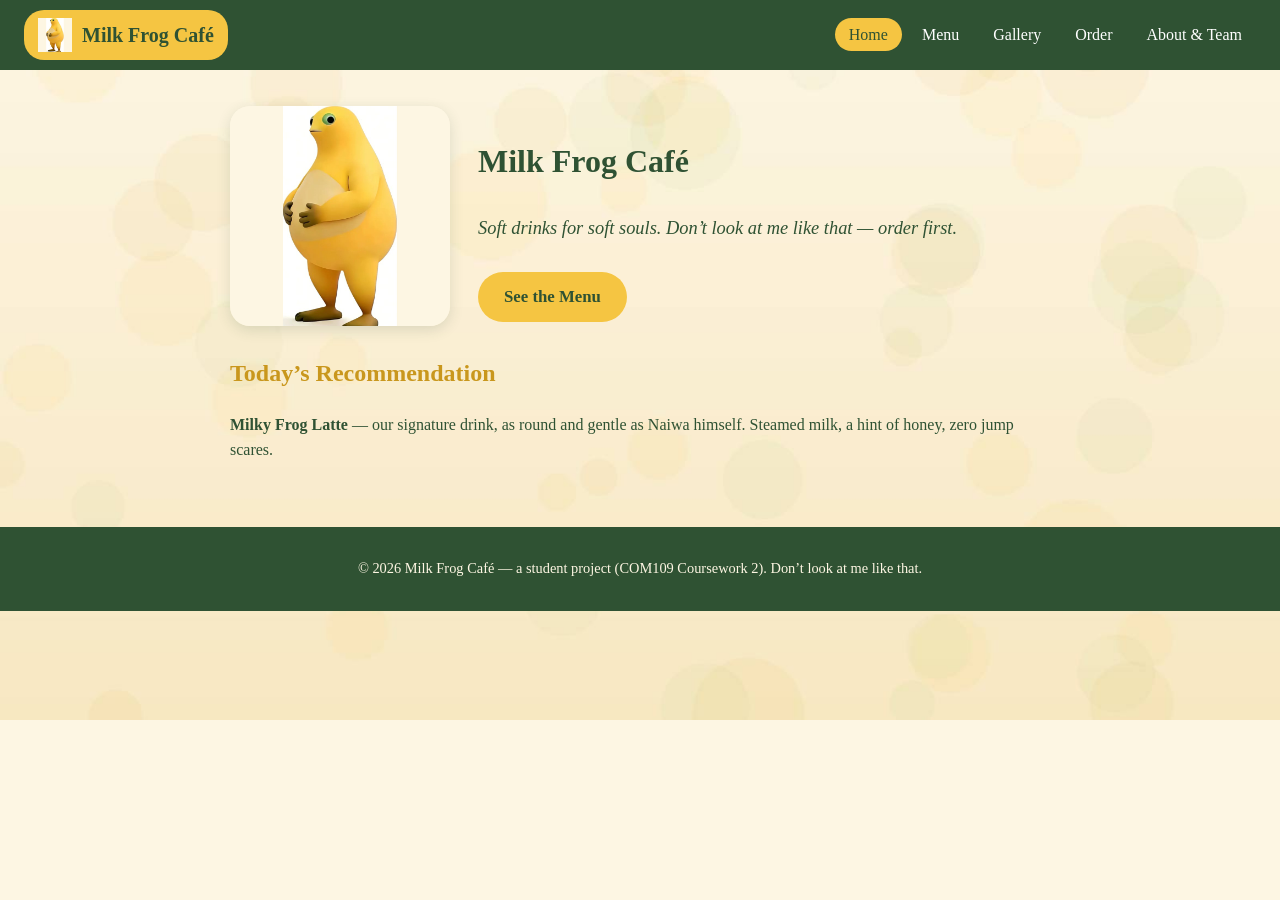
<file: milk-frog-cafe/index.html>
<!-- Home page - Member A. Shneiderman rule 1 (consistency): same nav, colours and fonts as every other page. -->
<!DOCTYPE html>
<html lang="en">
<head>
<meta charset="UTF-8">
<meta name="viewport" content="width=device-width, initial-scale=1.0">
<title>Home | Milk Frog Cafe</title>
<meta name="description" content="Chubby yellow frog-themed milk cafe. Soft drinks for soft souls.">
<link rel="icon" type="image/jpeg" href="images/favicon.jpg">
<link rel="stylesheet" href="css/style.css">
<script src="js/jquery-3.7.1.min.js" defer></script>

</head>
<body>
<nav class="nav-main" aria-label="Main navigation">
  <a href="index.html" aria-current="page" class="logo" aria-label="Milk Frog Cafe home"><img src="images/favicon.jpg" alt="" width="34" height="34">Milk Frog Caf&eacute;</a>
  <ul>
    <li><a href="index.html" aria-current="page">Home</a></li>
    <li><a href="menu.html">Menu</a></li>
    <li><a href="gallery.html">Gallery</a></li>
    <li><a href="order.html">Order</a></li>
    <li><a href="about.html">About &amp; Team</a></li>
  </ul>
</nav>
<main id="main-content">

<section class="hero">
  <div class="hero-mascot" aria-hidden="false">
    <img src="images/naiwa.jpg" alt="Naiwa, the chubby yellow milk frog mascot of our cafe" class="hero-img">
  </div>
  <div class="hero-text hero-enter">
    <h1>Milk Frog Caf&eacute;</h1>
    <p class="tagline">Soft drinks for soft souls. Don&rsquo;t look at me like that &mdash; order first.</p>
    <a class="btn-main" href="menu.html">See the Menu</a>
  </div>
</section>
<section class="intro">
  <h2>Today&rsquo;s Recommendation</h2>
  <p><strong>Milky Frog Latte</strong> &mdash; our signature drink, as round and gentle as Naiwa himself. Steamed milk, a hint of honey, zero jump scares.</p>
</section>
</main>
<footer class="site-footer">
  <p>&copy; 2026 Milk Frog Caf&eacute; &mdash; a student project (COM109 Coursework 2). Don&rsquo;t look at me like that.</p>
</footer>
</body>
</html>
</file>
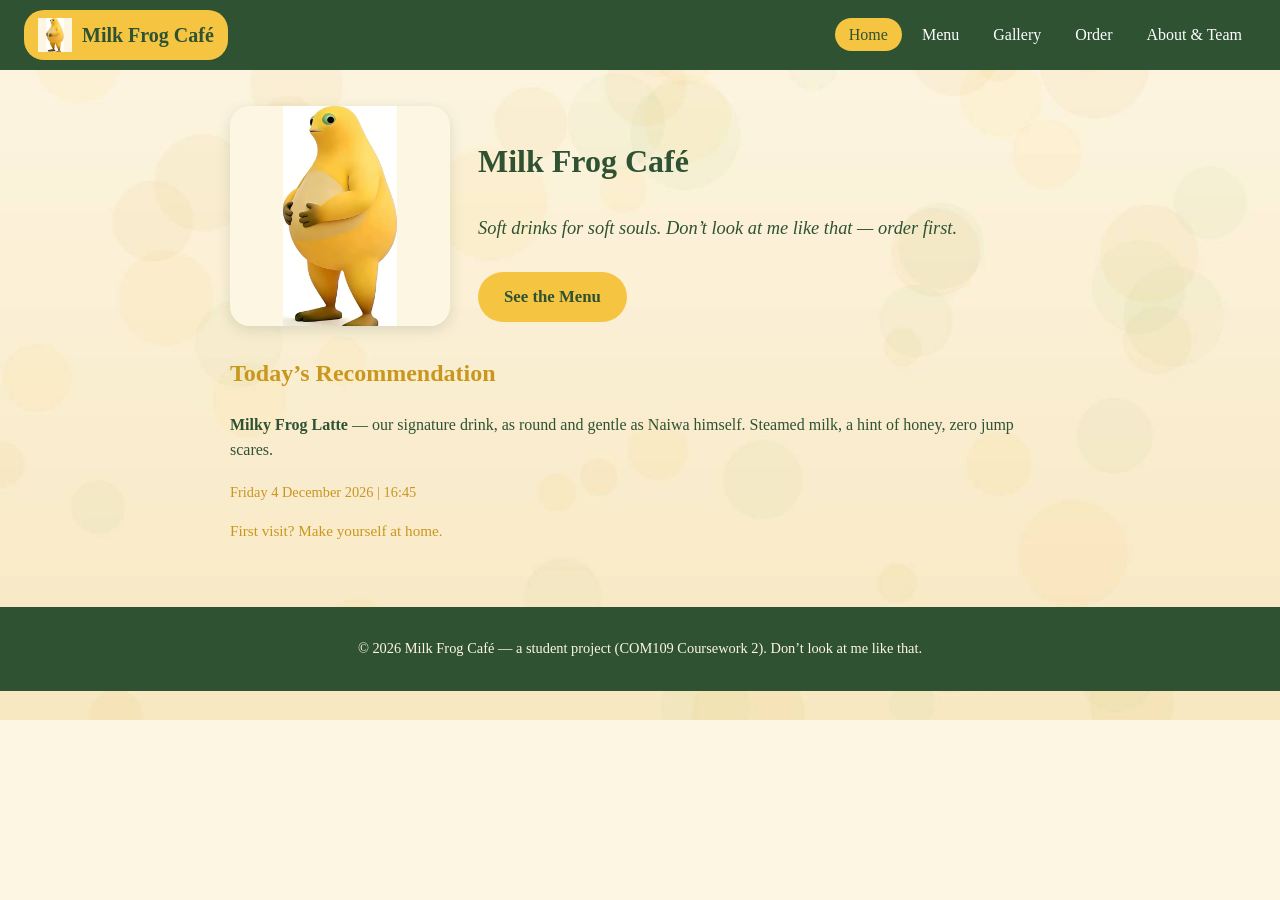
<file: milk-frog-cafe2/index.html>
<!DOCTYPE html>
<html lang="en">
<head>
<meta charset="UTF-8">
<meta name="viewport" content="width=device-width, initial-scale=1.0">
<title>Home | Milk Frog Cafe</title>
<meta name="description" content="Chubby yellow frog-themed milk cafe. Soft drinks for soft souls.">
<link rel="icon" type="image/jpeg" href="images/favicon.jpg">
<link rel="stylesheet" href="css/style.css">
<script src="js/jquery-3.7.1.min.js" defer></script>
<script src="js/cookies.js" defer></script>
<script src="js/clock.js" defer></script>
</head>
<body>
<nav class="nav-main" aria-label="Main navigation">
  <a href="index.html" aria-current="page" class="logo" aria-label="Milk Frog Cafe home"><img src="images/favicon.jpg" alt="" width="34" height="34">Milk Frog Caf&eacute;</a>
  <ul>
    <li><a href="index.html" aria-current="page">Home</a></li>
    <li><a href="menu.html">Menu</a></li>
    <li><a href="gallery.html">Gallery</a></li>
    <li><a href="order.html">Order</a></li>
    <li><a href="about.html">About &amp; Team</a></li>
  </ul>
</nav>
<main id="main-content">

<section class="hero">
  <div class="hero-mascot" aria-hidden="false">
    <img src="images/naiwa.jpg" alt="Naiwa, the chubby yellow milk frog mascot of our cafe" class="hero-img">
  </div>
  <div class="hero-text hero-enter">
    <h1>Milk Frog Caf&eacute;</h1>
    <p class="tagline">Soft drinks for soft souls. Don&rsquo;t look at me like that &mdash; order first.</p>
    <a class="btn-main" href="menu.html">See the Menu</a>
  </div>
</section>
<section class="intro">
  <h2>Today&rsquo;s Recommendation</h2>
  <p><strong>Milky Frog Latte</strong> &mdash; our signature drink, as round and gentle as Naiwa himself. Steamed milk, a hint of honey, zero jump scares.</p>
</section>
<section class="visit-box">
  <p id="today" class="today"></p>
  <p id="visit-count"></p>
</section>
</main>
<footer class="site-footer">
  <p>&copy; 2026 Milk Frog Caf&eacute; &mdash; a student project (COM109 Coursework 2). Don&rsquo;t look at me like that.</p>
</footer>
</body>
</html>
</file>
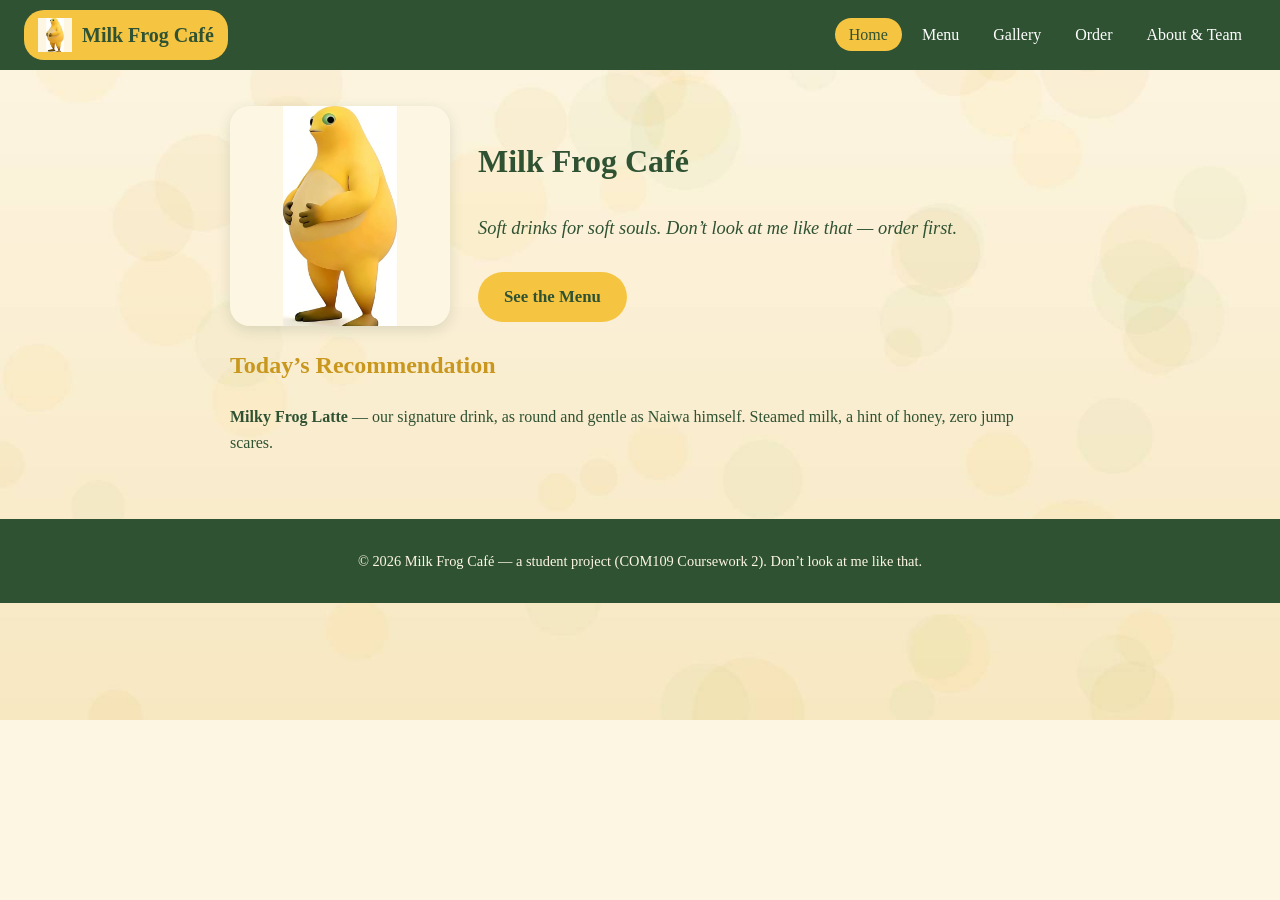
<file: 奶蛙咖啡店网站_模板 (1)/milk-frog-cafe/index.html>
<!DOCTYPE html>
<html lang="en">
<head>
<meta charset="UTF-8">
<meta name="viewport" content="width=device-width, initial-scale=1.0">
<title>Home | Milk Frog Cafe</title>
<meta name="description" content="Chubby yellow frog-themed milk cafe. Soft drinks for soft souls.">
<link rel="icon" type="image/jpeg" href="images/favicon.jpg">
<link rel="stylesheet" href="css/style.css">
<script src="https://code.jquery.com/jquery-3.7.1.min.js" defer></script>

</head>
<body>
<nav class="nav-main" aria-label="Main navigation">
  <a href="index.html" aria-current="page" class="logo" aria-label="Milk Frog Cafe home"><img src="images/favicon.jpg" alt="" width="34" height="34">Milk Frog Caf&eacute;</a>
  <ul>
    <li><a href="index.html" aria-current="page">Home</a></li>
    <li><a href="menu.html">Menu</a></li>
    <li><a href="gallery.html">Gallery</a></li>
    <li><a href="order.html">Order</a></li>
    <li><a href="about.html">About &amp; Team</a></li>
  </ul>
</nav>
<main id="main-content">

<section class="hero">
  <img src="images/naiwa.jpg" alt="Naiwa, the chubby yellow milk frog mascot of our cafe" class="hero-img">
  <div class="hero-text">
    <h1>Milk Frog Caf&eacute;</h1>
    <p class="tagline">Soft drinks for soft souls. Don&rsquo;t look at me like that &mdash; order first.</p>
    <a class="btn-main" href="menu.html">See the Menu</a>
  </div>
</section>
<section class="intro">
  <h2>Today&rsquo;s Recommendation</h2>
  <p><strong>Milky Frog Latte</strong> &mdash; our signature drink, as round and gentle as Naiwa himself. Steamed milk, a hint of honey, zero jump scares.</p>
</section>
</main>
<footer class="site-footer">
  <p>&copy; 2026 Milk Frog Caf&eacute; &mdash; a student project (COM109 Coursework 2). Don&rsquo;t look at me like that.</p>
</footer>
</body>
</html>
</file>
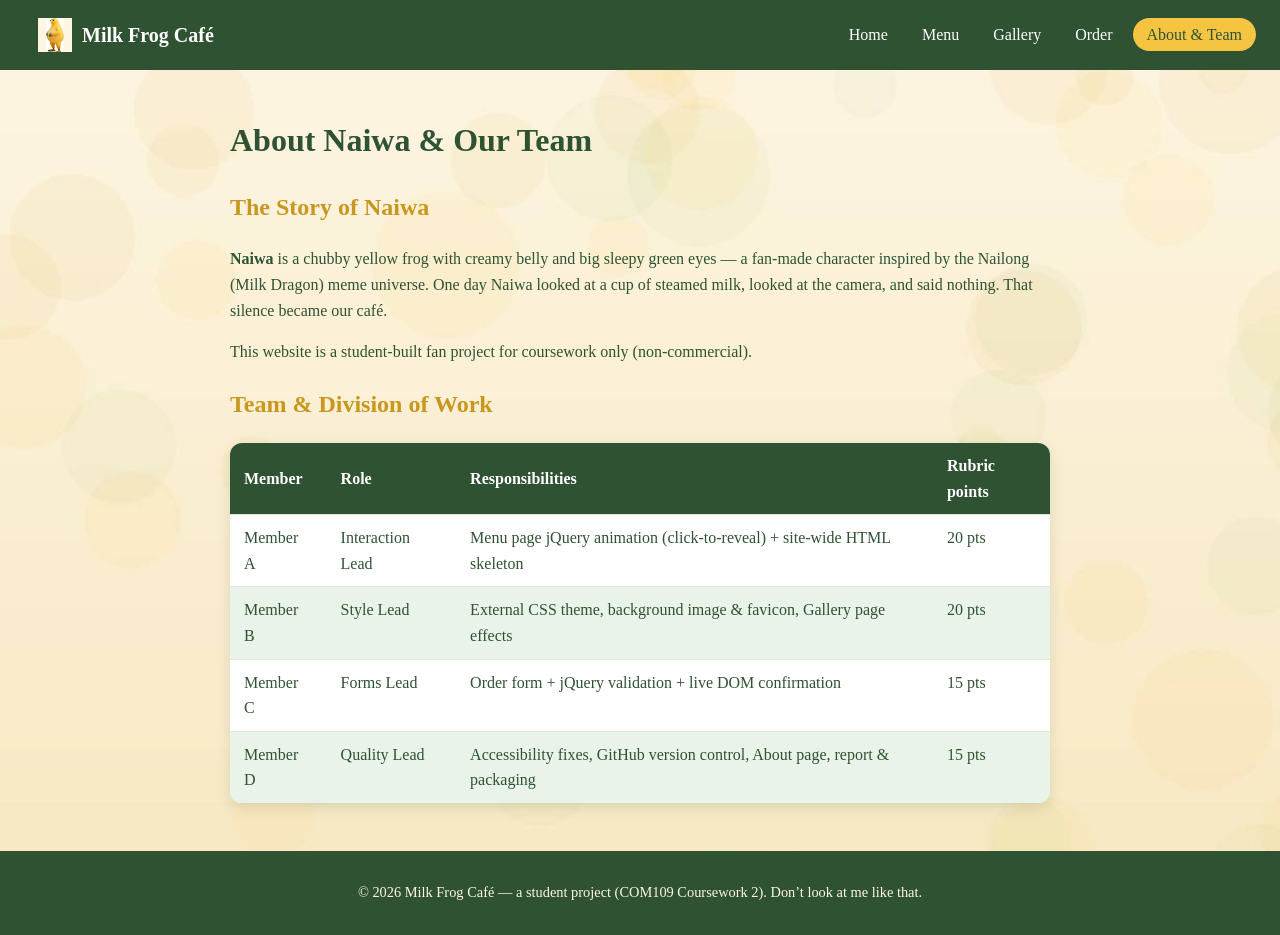
<file: milk-frog-cafe/about.html>
<!-- About page - Member D. Team division-of-work table. Shneiderman rule 8: current page highlighted in nav to reduce memory load. -->
<!DOCTYPE html>
<html lang="en">
<head>
<meta charset="UTF-8">
<meta name="viewport" content="width=device-width, initial-scale=1.0">
<title>About & Team | Milk Frog Cafe</title>
<meta name="description" content="Meet Naiwa and the four-person student team behind the site.">
<link rel="icon" type="image/jpeg" href="images/favicon.jpg">
<link rel="stylesheet" href="css/style.css">
<script src="js/jquery-3.7.1.min.js" defer></script>

</head>
<body>
<nav class="nav-main" aria-label="Main navigation">
  <a href="index.html" class="logo" aria-label="Milk Frog Cafe home"><img src="images/favicon.jpg" alt="" width="34" height="34">Milk Frog Caf&eacute;</a>
  <ul>
    <li><a href="index.html">Home</a></li>
    <li><a href="menu.html">Menu</a></li>
    <li><a href="gallery.html">Gallery</a></li>
    <li><a href="order.html">Order</a></li>
    <li><a href="about.html" aria-current="page">About &amp; Team</a></li>
  </ul>
</nav>
<main id="main-content">

<h1>About Naiwa &amp; Our Team</h1>
<section>
  <h2>The Story of Naiwa</h2>
  <p><strong>Naiwa</strong> is a chubby yellow frog with creamy belly and big sleepy green eyes &mdash; a fan-made character inspired by the Nailong (Milk Dragon) meme universe. One day Naiwa looked at a cup of steamed milk, looked at the camera, and said nothing. That silence became our caf&eacute;.</p>
  <p>This website is a student-built fan project for coursework only (non-commercial).</p>
</section>
<section>
  <h2>Team &amp; Division of Work</h2>
  <table class="team-table">
    <caption class="visually-hidden">Division of work among the four team members</caption>
    <thead><tr><th scope="col">Member</th><th scope="col">Role</th><th scope="col">Responsibilities</th><th scope="col">Rubric points</th></tr></thead>
    <tbody>
      <tr><td>Member A</td><td>Interaction Lead</td><td>Menu page jQuery animation (click-to-reveal) + site-wide HTML skeleton</td><td>20 pts</td></tr>
      <tr><td>Member B</td><td>Style Lead</td><td>External CSS theme, background image &amp; favicon, Gallery page effects</td><td>20 pts</td></tr>
      <tr><td>Member C</td><td>Forms Lead</td><td>Order form + jQuery validation + live DOM confirmation</td><td>15 pts</td></tr>
      <tr><td>Member D</td><td>Quality Lead</td><td>Accessibility fixes, GitHub version control, About page, report &amp; packaging</td><td>15 pts</td></tr>
    </tbody>
  </table>
</section>
</main>
<footer class="site-footer">
  <p>&copy; 2026 Milk Frog Caf&eacute; &mdash; a student project (COM109 Coursework 2). Don&rsquo;t look at me like that.</p>
</footer>
</body>
</html>
</file>
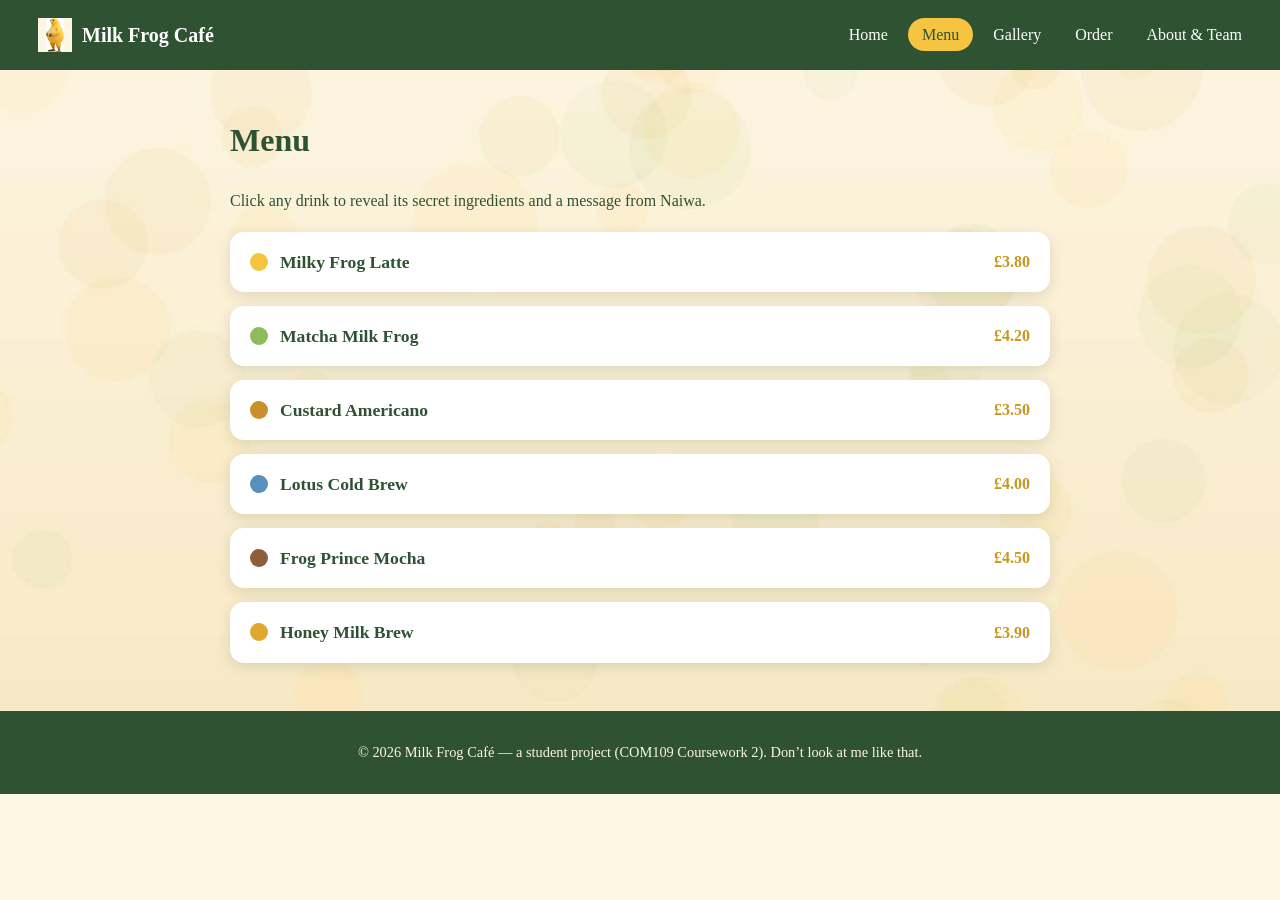
<file: milk-frog-cafe/menu.html>
<!-- Menu page - Member A (20 pts). Click-to-reveal cards use slideDown, following Shneiderman rule 3 (informative feedback). -->
<!DOCTYPE html>
<html lang="en">
<head>
<meta charset="UTF-8">
<meta name="viewport" content="width=device-width, initial-scale=1.0">
<title>Menu | Milk Frog Cafe</title>
<meta name="description" content="Click drinks to reveal ingredients and Naiwa stories.">
<link rel="icon" type="image/jpeg" href="images/favicon.jpg">
<link rel="stylesheet" href="css/style.css">
<script src="js/jquery-3.7.1.min.js" defer></script>
<script src="js/main.js" defer></script>
</head>
<body>
<nav class="nav-main" aria-label="Main navigation">
  <a href="index.html" class="logo" aria-label="Milk Frog Cafe home"><img src="images/favicon.jpg" alt="" width="34" height="34">Milk Frog Caf&eacute;</a>
  <ul>
    <li><a href="index.html">Home</a></li>
    <li><a href="menu.html" aria-current="page">Menu</a></li>
    <li><a href="gallery.html">Gallery</a></li>
    <li><a href="order.html">Order</a></li>
    <li><a href="about.html">About &amp; Team</a></li>
  </ul>
</nav>
<main id="main-content">

<h1>Menu</h1>
<p>Click any drink to reveal its secret ingredients and a message from Naiwa.</p>
<div class="menu-list">

<article class="card-drink">
  <button class="card-head" type="button" aria-expanded="false" aria-controls="drink-detail-0">
    <span class="dot" style="background:#F5C542"></span>
    <span class="card-name">Milky Frog Latte</span>
    <span class="card-price">£3.80</span>
  </button>
  <div class="card-detail" id="drink-detail-0" hidden>
    <p class="card-ing reveal-item"><strong>Ingredients:</strong> Espresso, steamed milk, honey foam</p>
    <p class="card-story reveal-item">Naiwa says: I was born inside this cup. Cozy.</p>
  </div>
</article>
<article class="card-drink">
  <button class="card-head" type="button" aria-expanded="false" aria-controls="drink-detail-1">
    <span class="dot" style="background:#8FBC5A"></span>
    <span class="card-name">Matcha Milk Frog</span>
    <span class="card-price">£4.20</span>
  </button>
  <div class="card-detail" id="drink-detail-1" hidden>
    <p class="card-ing reveal-item"><strong>Ingredients:</strong> Matcha, oat milk, condensed milk</p>
    <p class="card-story reveal-item">Naiwa says: green outside, soft inside. Just like me.</p>
  </div>
</article>
<article class="card-drink">
  <button class="card-head" type="button" aria-expanded="false" aria-controls="drink-detail-2">
    <span class="dot" style="background:#C98F2B"></span>
    <span class="card-name">Custard Americano</span>
    <span class="card-price">£3.50</span>
  </button>
  <div class="card-detail" id="drink-detail-2" hidden>
    <p class="card-ing reveal-item"><strong>Ingredients:</strong> Americano, custard syrup, cream top</p>
    <p class="card-story reveal-item">Naiwa says: bitter coffee, sweet me.</p>
  </div>
</article>
<article class="card-drink">
  <button class="card-head" type="button" aria-expanded="false" aria-controls="drink-detail-3">
    <span class="dot" style="background:#5A8FBC"></span>
    <span class="card-name">Lotus Cold Brew</span>
    <span class="card-price">£4.00</span>
  </button>
  <div class="card-detail" id="drink-detail-3" hidden>
    <p class="card-ing reveal-item"><strong>Ingredients:</strong> Cold brew, lotus biscuit crumble</p>
    <p class="card-story reveal-item">Naiwa says: I sat on this recipe for 12 hours. Cold brew, warm frog.</p>
  </div>
</article>
<article class="card-drink">
  <button class="card-head" type="button" aria-expanded="false" aria-controls="drink-detail-4">
    <span class="dot" style="background:#8B5E3C"></span>
    <span class="card-name">Frog Prince Mocha</span>
    <span class="card-price">£4.50</span>
  </button>
  <div class="card-detail" id="drink-detail-4" hidden>
    <p class="card-ing reveal-item"><strong>Ingredients:</strong> Mocha, dark chocolate, milk foam</p>
    <p class="card-story reveal-item">Naiwa says: kiss the cup and I become your prince.</p>
  </div>
</article>
<article class="card-drink">
  <button class="card-head" type="button" aria-expanded="false" aria-controls="drink-detail-5">
    <span class="dot" style="background:#E0A82E"></span>
    <span class="card-name">Honey Milk Brew</span>
    <span class="card-price">£3.90</span>
  </button>
  <div class="card-detail" id="drink-detail-5" hidden>
    <p class="card-ing reveal-item"><strong>Ingredients:</strong> Black tea, honey, fresh milk</p>
    <p class="card-story reveal-item">Naiwa says: 100 cups of this and I will finally 释怀 (let it go).</p>
  </div>
</article>
</div>
</main>
<footer class="site-footer">
  <p>&copy; 2026 Milk Frog Caf&eacute; &mdash; a student project (COM109 Coursework 2). Don&rsquo;t look at me like that.</p>
</footer>
</body>
</html>
</file>
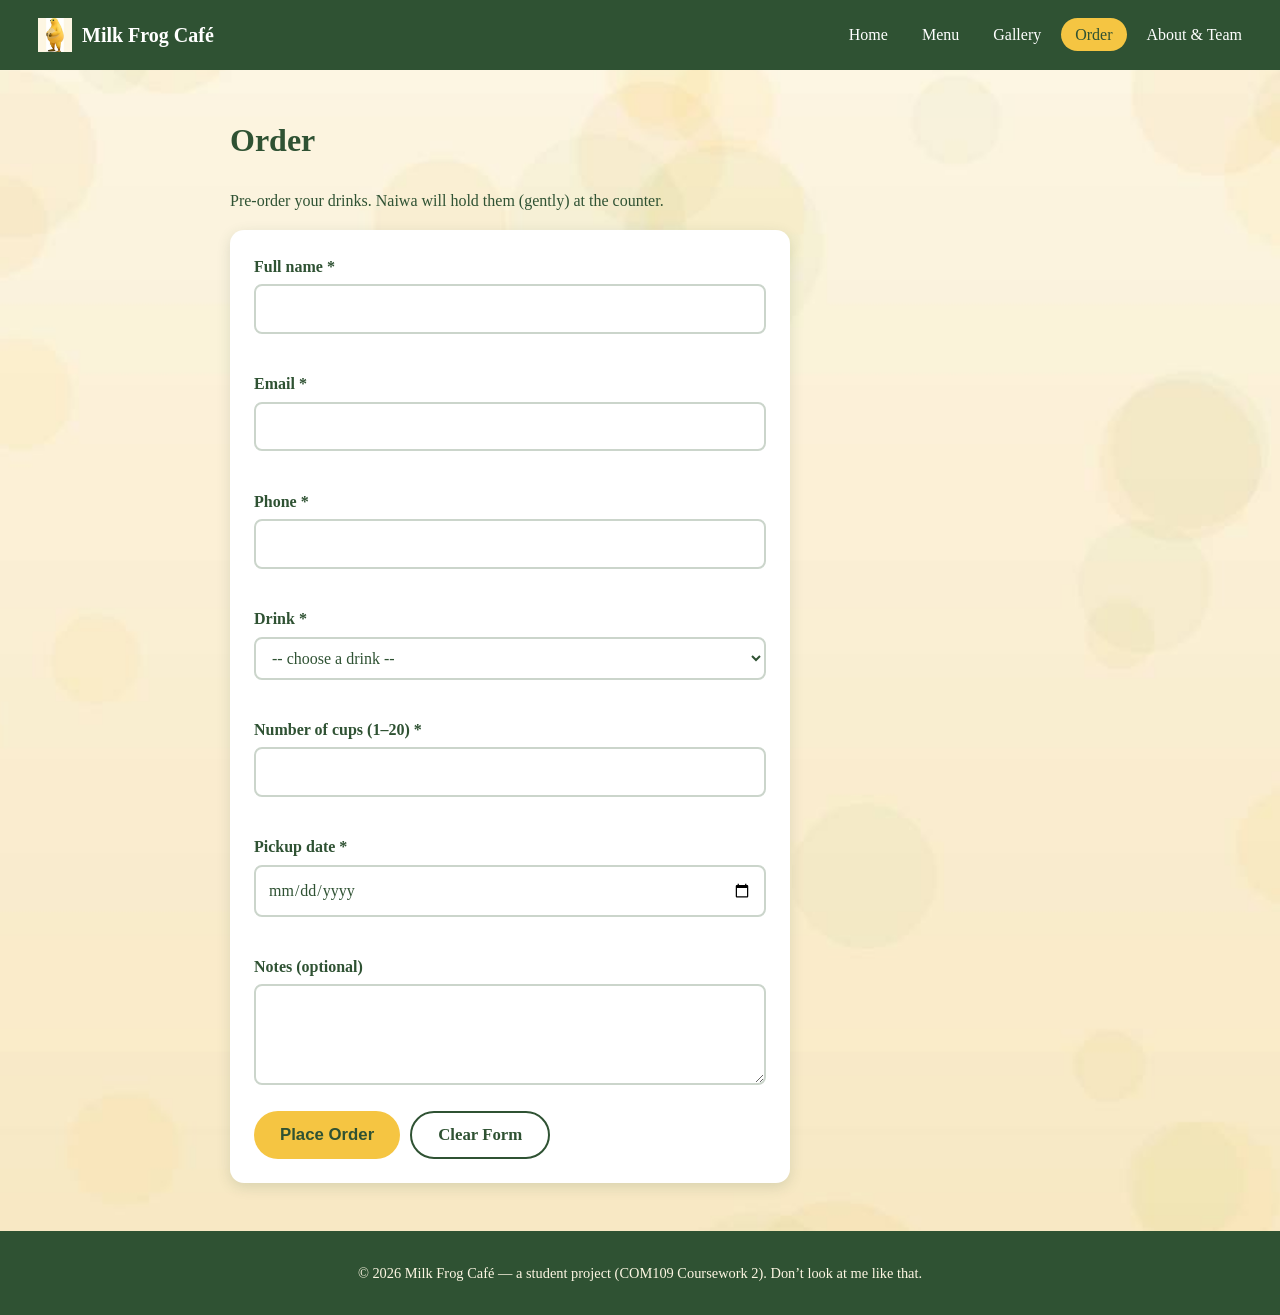
<file: milk-frog-cafe/order.html>
<!-- Order page - Member C (15 pts). Validated form; Shneiderman rules 3/4/5/6 applied, see js/validate.js header. -->
<!DOCTYPE html>
<html lang="en">
<head>
<meta charset="UTF-8">
<meta name="viewport" content="width=device-width, initial-scale=1.0">
<title>Order | Milk Frog Cafe</title>
<meta name="description" content="Pre-order milk frog drinks with validated form.">
<link rel="icon" type="image/jpeg" href="images/favicon.jpg">
<link rel="stylesheet" href="css/style.css">
<script src="js/jquery-3.7.1.min.js" defer></script>
<script src="js/validate.js" defer></script>
</head>
<body>
<nav class="nav-main" aria-label="Main navigation">
  <a href="index.html" class="logo" aria-label="Milk Frog Cafe home"><img src="images/favicon.jpg" alt="" width="34" height="34">Milk Frog Caf&eacute;</a>
  <ul>
    <li><a href="index.html">Home</a></li>
    <li><a href="menu.html">Menu</a></li>
    <li><a href="gallery.html">Gallery</a></li>
    <li><a href="order.html" aria-current="page">Order</a></li>
    <li><a href="about.html">About &amp; Team</a></li>
  </ul>
</nav>
<main id="main-content">

<h1>Order</h1>
<p>Pre-order your drinks. Naiwa will hold them (gently) at the counter.</p>
<form id="order-form" novalidate>
  <div class="form-row">
    <label for="name">Full name <span aria-hidden="true">*</span></label>
    <input type="text" id="name" name="name" autocomplete="name" required aria-describedby="err-name">
    <span class="error" id="err-name" role="alert"></span>
  </div>
  <div class="form-row">
    <label for="email">Email <span aria-hidden="true">*</span></label>
    <input type="email" id="email" name="email" autocomplete="email" required aria-describedby="err-email">
    <span class="error" id="err-email" role="alert"></span>
  </div>
  <div class="form-row">
    <label for="phone">Phone <span aria-hidden="true">*</span></label>
    <input type="tel" id="phone" name="phone" autocomplete="tel" required aria-describedby="err-phone">
    <span class="error" id="err-phone" role="alert"></span>
  </div>
  <div class="form-row">
    <label for="drink">Drink <span aria-hidden="true">*</span></label>
    <select id="drink" name="drink" required aria-describedby="err-drink">
      <option value="">-- choose a drink --</option>
      <option>Milky Frog Latte</option><option>Matcha Milk Frog</option><option>Custard Americano</option>
      <option>Lotus Cold Brew</option><option>Frog Prince Mocha</option><option>Honey Milk Brew</option>
    </select>
    <span class="error" id="err-drink" role="alert"></span>
  </div>
  <div class="form-row">
    <label for="cups">Number of cups (1&ndash;20) <span aria-hidden="true">*</span></label>
    <input type="number" id="cups" name="cups" min="1" max="20" required aria-describedby="err-cups">
    <span class="error" id="err-cups" role="alert"></span>
  </div>
  <div class="form-row">
    <label for="date">Pickup date <span aria-hidden="true">*</span></label>
    <input type="date" id="date" name="date" required aria-describedby="err-date">
    <span class="error" id="err-date" role="alert"></span>
  </div>
  <div class="form-row">
    <label for="notes">Notes (optional)</label>
    <textarea id="notes" name="notes" rows="3"></textarea>
  </div>
  <!-- Shneiderman golden rule 6: permit easy reversal of actions -->
  <div class="form-actions">
    <button type="submit" class="btn-main" id="submit-btn">Place Order</button>
    <button type="reset" class="btn-secondary">Clear Form</button>
  </div>
</form>
<section id="confirmation" class="confirmation" hidden aria-live="polite"></section>
</main>
<footer class="site-footer">
  <p>&copy; 2026 Milk Frog Caf&eacute; &mdash; a student project (COM109 Coursework 2). Don&rsquo;t look at me like that.</p>
</footer>
</body>
</html>
</file>
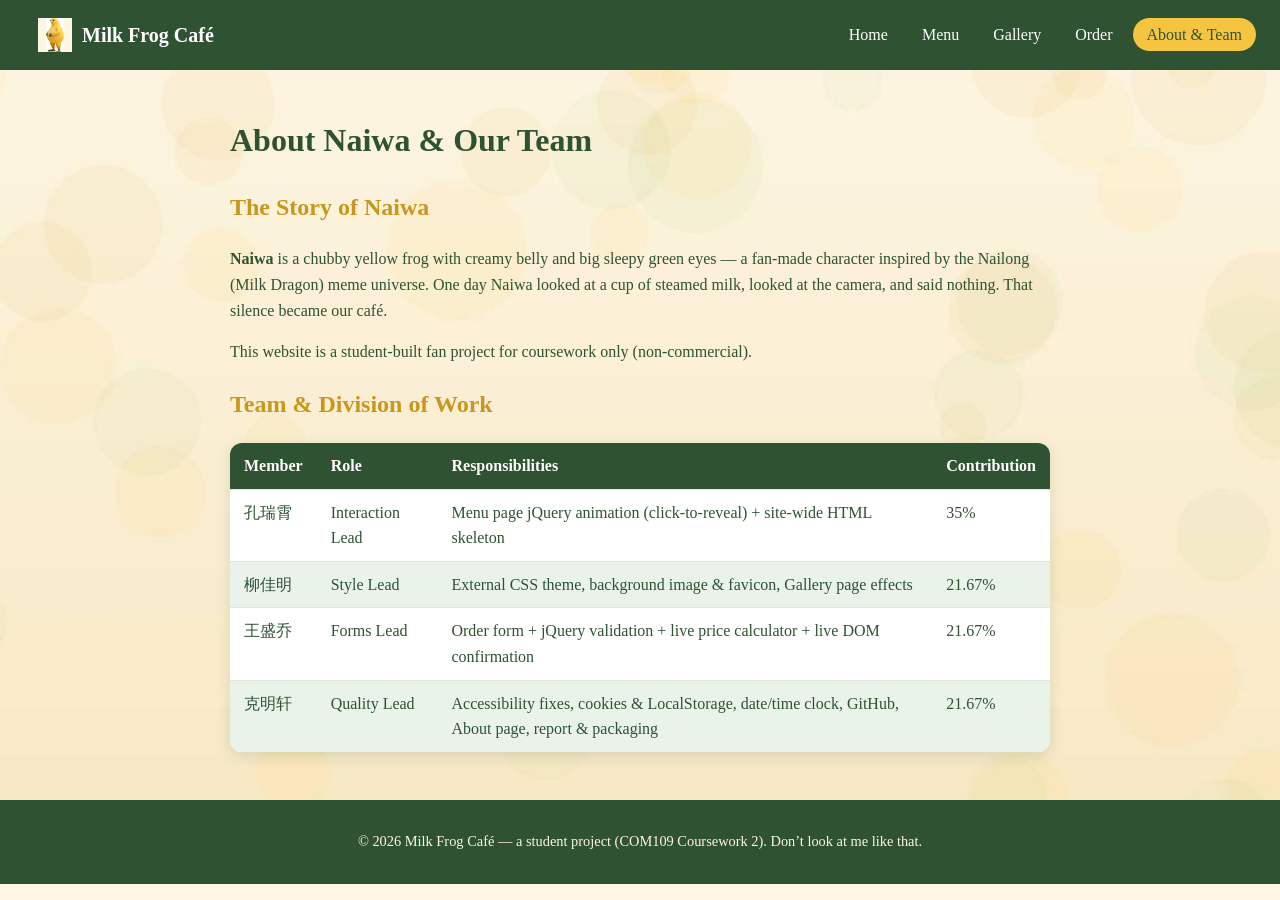
<file: milk-frog-cafe2/about.html>
<!DOCTYPE html>
<html lang="en">
<head>
<meta charset="UTF-8">
<meta name="viewport" content="width=device-width, initial-scale=1.0">
<title>About & Team | Milk Frog Cafe</title>
<meta name="description" content="Meet Naiwa and the four-person student team behind the site.">
<link rel="icon" type="image/jpeg" href="images/favicon.jpg">
<link rel="stylesheet" href="css/style.css">
<script src="js/jquery-3.7.1.min.js" defer></script>

</head>
<body>
<nav class="nav-main" aria-label="Main navigation">
  <a href="index.html" class="logo" aria-label="Milk Frog Cafe home"><img src="images/favicon.jpg" alt="" width="34" height="34">Milk Frog Caf&eacute;</a>
  <ul>
    <li><a href="index.html">Home</a></li>
    <li><a href="menu.html">Menu</a></li>
    <li><a href="gallery.html">Gallery</a></li>
    <li><a href="order.html">Order</a></li>
    <li><a href="about.html" aria-current="page">About &amp; Team</a></li>
  </ul>
</nav>
<main id="main-content">

<h1>About Naiwa &amp; Our Team</h1>
<section>
  <h2>The Story of Naiwa</h2>
  <p><strong>Naiwa</strong> is a chubby yellow frog with creamy belly and big sleepy green eyes &mdash; a fan-made character inspired by the Nailong (Milk Dragon) meme universe. One day Naiwa looked at a cup of steamed milk, looked at the camera, and said nothing. That silence became our caf&eacute;.</p>
  <p>This website is a student-built fan project for coursework only (non-commercial).</p>
</section>
<section>
  <h2>Team &amp; Division of Work</h2>
  <table class="team-table">
    <caption class="visually-hidden">Division of work among the four team members</caption>
    <thead><tr><th scope="col">Member</th><th scope="col">Role</th><th scope="col">Responsibilities</th><th scope="col">Contribution</th></tr></thead>
    <tbody>
      <tr><td>孔瑞霄</td><td>Interaction Lead</td><td>Menu page jQuery animation (click-to-reveal) + site-wide HTML skeleton</td><td>35%</td></tr>
      <tr><td>柳佳明</td><td>Style Lead</td><td>External CSS theme, background image &amp; favicon, Gallery page effects</td><td>21.67%</td></tr>
      <tr><td>王盛乔</td><td>Forms Lead</td><td>Order form + jQuery validation + live price calculator + live DOM confirmation</td><td>21.67%</td></tr>
      <tr><td>克明轩</td><td>Quality Lead</td><td>Accessibility fixes, cookies &amp; LocalStorage, date/time clock, GitHub, About page, report &amp; packaging</td><td>21.67%</td></tr>
    </tbody>
  </table>
</section>
</main>
<footer class="site-footer">
  <p>&copy; 2026 Milk Frog Caf&eacute; &mdash; a student project (COM109 Coursework 2). Don&rsquo;t look at me like that.</p>
</footer>
</body>
</html>
</file>
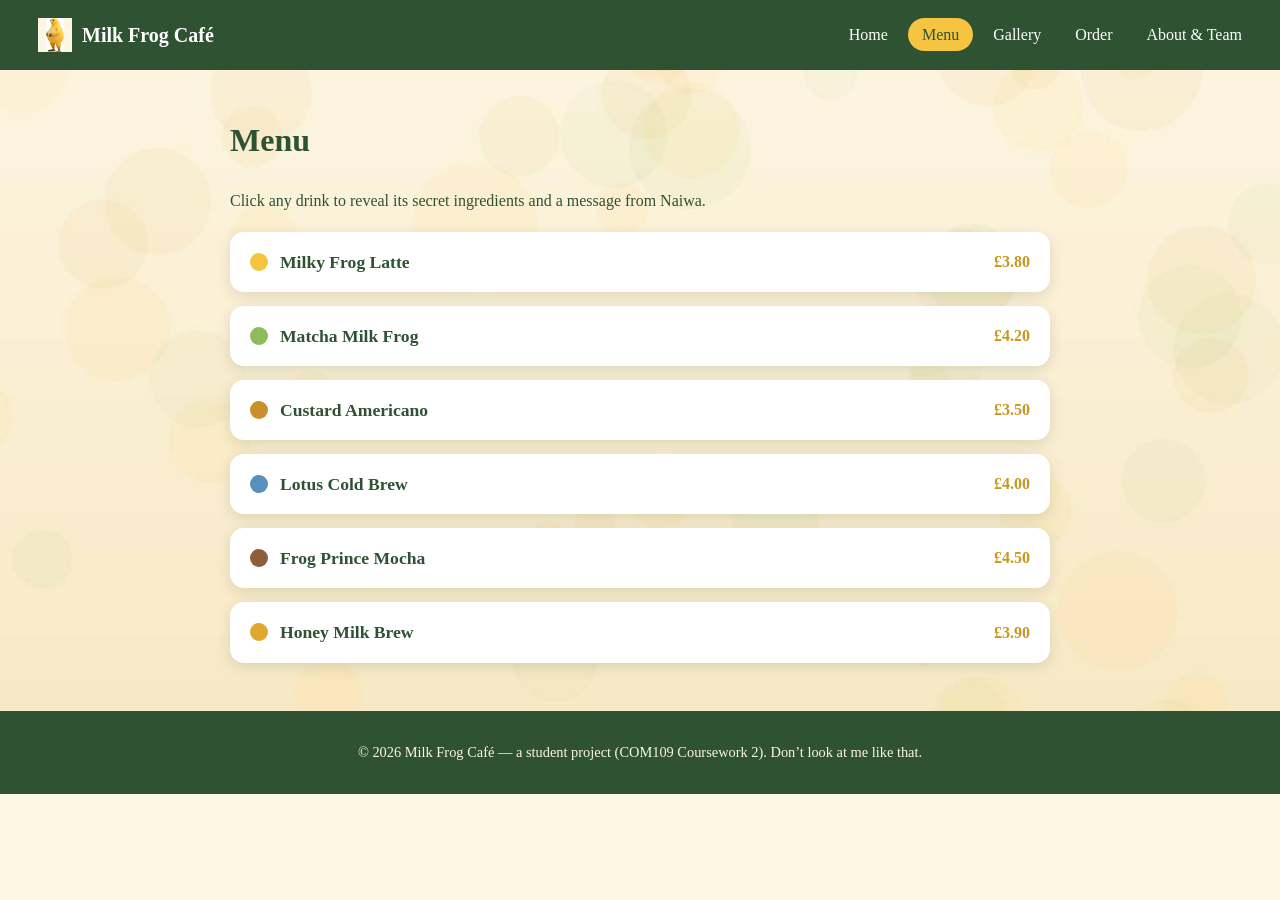
<file: milk-frog-cafe2/menu.html>
<!DOCTYPE html>
<html lang="en">
<head>
<meta charset="UTF-8">
<meta name="viewport" content="width=device-width, initial-scale=1.0">
<title>Menu | Milk Frog Cafe</title>
<meta name="description" content="Click drinks to reveal ingredients and Naiwa stories.">
<link rel="icon" type="image/jpeg" href="images/favicon.jpg">
<link rel="stylesheet" href="css/style.css">
<script src="js/jquery-3.7.1.min.js" defer></script>
<script src="js/main.js" defer></script>
</head>
<body>
<nav class="nav-main" aria-label="Main navigation">
  <a href="index.html" class="logo" aria-label="Milk Frog Cafe home"><img src="images/favicon.jpg" alt="" width="34" height="34">Milk Frog Caf&eacute;</a>
  <ul>
    <li><a href="index.html">Home</a></li>
    <li><a href="menu.html" aria-current="page">Menu</a></li>
    <li><a href="gallery.html">Gallery</a></li>
    <li><a href="order.html">Order</a></li>
    <li><a href="about.html">About &amp; Team</a></li>
  </ul>
</nav>
<main id="main-content">

<h1>Menu</h1>
<p>Click any drink to reveal its secret ingredients and a message from Naiwa.</p>
<div class="menu-list">

<article class="card-drink">
  <button class="card-head" type="button" aria-expanded="false" aria-controls="drink-detail-0">
    <span class="dot" style="background:#F5C542"></span>
    <span class="card-name">Milky Frog Latte</span>
    <span class="card-price">£3.80</span>
  </button>
  <div class="card-detail" id="drink-detail-0" hidden>
    <p class="card-ing reveal-item"><strong>Ingredients:</strong> Espresso, steamed milk, honey foam</p>
    <p class="card-story reveal-item">Naiwa says: I was born inside this cup. Cozy.</p>
  </div>
</article>
<article class="card-drink">
  <button class="card-head" type="button" aria-expanded="false" aria-controls="drink-detail-1">
    <span class="dot" style="background:#8FBC5A"></span>
    <span class="card-name">Matcha Milk Frog</span>
    <span class="card-price">£4.20</span>
  </button>
  <div class="card-detail" id="drink-detail-1" hidden>
    <p class="card-ing reveal-item"><strong>Ingredients:</strong> Matcha, oat milk, condensed milk</p>
    <p class="card-story reveal-item">Naiwa says: green outside, soft inside. Just like me.</p>
  </div>
</article>
<article class="card-drink">
  <button class="card-head" type="button" aria-expanded="false" aria-controls="drink-detail-2">
    <span class="dot" style="background:#C98F2B"></span>
    <span class="card-name">Custard Americano</span>
    <span class="card-price">£3.50</span>
  </button>
  <div class="card-detail" id="drink-detail-2" hidden>
    <p class="card-ing reveal-item"><strong>Ingredients:</strong> Americano, custard syrup, cream top</p>
    <p class="card-story reveal-item">Naiwa says: bitter coffee, sweet me.</p>
  </div>
</article>
<article class="card-drink">
  <button class="card-head" type="button" aria-expanded="false" aria-controls="drink-detail-3">
    <span class="dot" style="background:#5A8FBC"></span>
    <span class="card-name">Lotus Cold Brew</span>
    <span class="card-price">£4.00</span>
  </button>
  <div class="card-detail" id="drink-detail-3" hidden>
    <p class="card-ing reveal-item"><strong>Ingredients:</strong> Cold brew, lotus biscuit crumble</p>
    <p class="card-story reveal-item">Naiwa says: I sat on this recipe for 12 hours. Cold brew, warm frog.</p>
  </div>
</article>
<article class="card-drink">
  <button class="card-head" type="button" aria-expanded="false" aria-controls="drink-detail-4">
    <span class="dot" style="background:#8B5E3C"></span>
    <span class="card-name">Frog Prince Mocha</span>
    <span class="card-price">£4.50</span>
  </button>
  <div class="card-detail" id="drink-detail-4" hidden>
    <p class="card-ing reveal-item"><strong>Ingredients:</strong> Mocha, dark chocolate, milk foam</p>
    <p class="card-story reveal-item">Naiwa says: kiss the cup and I become your prince.</p>
  </div>
</article>
<article class="card-drink">
  <button class="card-head" type="button" aria-expanded="false" aria-controls="drink-detail-5">
    <span class="dot" style="background:#E0A82E"></span>
    <span class="card-name">Honey Milk Brew</span>
    <span class="card-price">£3.90</span>
  </button>
  <div class="card-detail" id="drink-detail-5" hidden>
    <p class="card-ing reveal-item"><strong>Ingredients:</strong> Black tea, honey, fresh milk</p>
    <p class="card-story reveal-item">Naiwa says: 100 cups of this and I will finally 释怀 (let it go).</p>
  </div>
</article>
</div>
</main>
<footer class="site-footer">
  <p>&copy; 2026 Milk Frog Caf&eacute; &mdash; a student project (COM109 Coursework 2). Don&rsquo;t look at me like that.</p>
</footer>
</body>
</html>
</file>
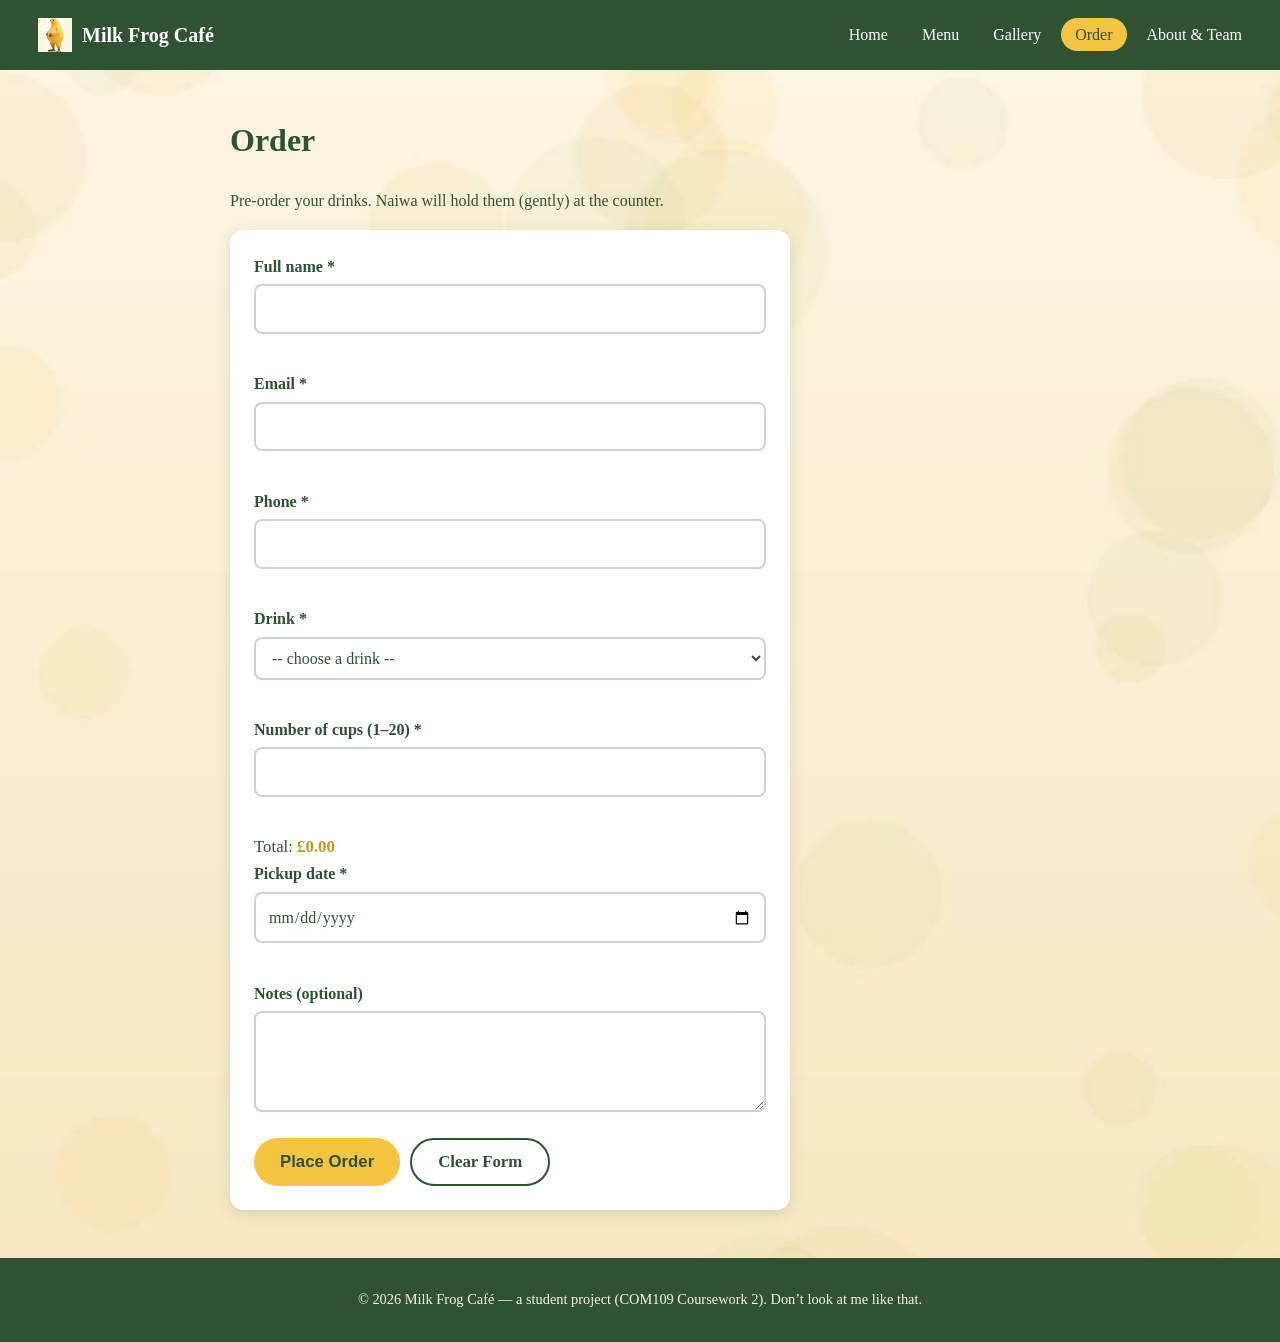
<file: milk-frog-cafe2/order.html>
<!DOCTYPE html>
<html lang="en">
<head>
<meta charset="UTF-8">
<meta name="viewport" content="width=device-width, initial-scale=1.0">
<title>Order | Milk Frog Cafe</title>
<meta name="description" content="Pre-order milk frog drinks with validated form.">
<link rel="icon" type="image/jpeg" href="images/favicon.jpg">
<link rel="stylesheet" href="css/style.css">
<script src="js/jquery-3.7.1.min.js" defer></script>
<script src="js/validate.js" defer></script>
<script src="js/cookies.js" defer></script>
</head>
<body>
<nav class="nav-main" aria-label="Main navigation">
  <a href="index.html" class="logo" aria-label="Milk Frog Cafe home"><img src="images/favicon.jpg" alt="" width="34" height="34">Milk Frog Caf&eacute;</a>
  <ul>
    <li><a href="index.html">Home</a></li>
    <li><a href="menu.html">Menu</a></li>
    <li><a href="gallery.html">Gallery</a></li>
    <li><a href="order.html" aria-current="page">Order</a></li>
    <li><a href="about.html">About &amp; Team</a></li>
  </ul>
</nav>
<main id="main-content">

<h1>Order</h1>
<p id="welcome-back" class="welcome-back" hidden></p>
<p id="last-order" class="welcome-back" hidden></p>
<p>Pre-order your drinks. Naiwa will hold them (gently) at the counter.</p>
<form id="order-form" novalidate>
  <div class="form-row">
    <label for="name">Full name <span aria-hidden="true">*</span></label>
    <input type="text" id="name" name="name" autocomplete="name" required aria-describedby="err-name">
    <span class="error" id="err-name" role="alert"></span>
  </div>
  <div class="form-row">
    <label for="email">Email <span aria-hidden="true">*</span></label>
    <input type="email" id="email" name="email" autocomplete="email" required aria-describedby="err-email">
    <span class="error" id="err-email" role="alert"></span>
  </div>
  <div class="form-row">
    <label for="phone">Phone <span aria-hidden="true">*</span></label>
    <input type="tel" id="phone" name="phone" autocomplete="tel" required aria-describedby="err-phone">
    <span class="error" id="err-phone" role="alert"></span>
  </div>
  <div class="form-row">
    <label for="drink">Drink <span aria-hidden="true">*</span></label>
    <select id="drink" name="drink" required aria-describedby="err-drink">
      <option value="">-- choose a drink --</option>
      <option>Milky Frog Latte</option><option>Matcha Milk Frog</option><option>Custard Americano</option>
      <option>Lotus Cold Brew</option><option>Frog Prince Mocha</option><option>Honey Milk Brew</option>
    </select>
    <span class="error" id="err-drink" role="alert"></span>
  </div>
  <div class="form-row">
    <label for="cups">Number of cups (1&ndash;20) <span aria-hidden="true">*</span></label>
    <input type="number" id="cups" name="cups" min="1" max="20" required aria-describedby="err-cups">
    <span class="error" id="err-cups" role="alert"></span>
  </div>
  <p class="price-line">Total: <strong id="total-price">&pound;0.00</strong></p>
  <div class="form-row">
    <label for="date">Pickup date <span aria-hidden="true">*</span></label>
    <input type="date" id="date" name="date" required aria-describedby="err-date">
    <span class="error" id="err-date" role="alert"></span>
  </div>
  <div class="form-row">
    <label for="notes">Notes (optional)</label>
    <textarea id="notes" name="notes" rows="3"></textarea>
  </div>
  <div class="form-actions">
    <button type="submit" class="btn-main" id="submit-btn">Place Order</button>
    <button type="reset" class="btn-secondary">Clear Form</button>
  </div>
</form>
<section id="confirmation" class="confirmation" hidden aria-live="polite"></section>
</main>
<footer class="site-footer">
  <p>&copy; 2026 Milk Frog Caf&eacute; &mdash; a student project (COM109 Coursework 2). Don&rsquo;t look at me like that.</p>
</footer>
</body>
</html>
</file>
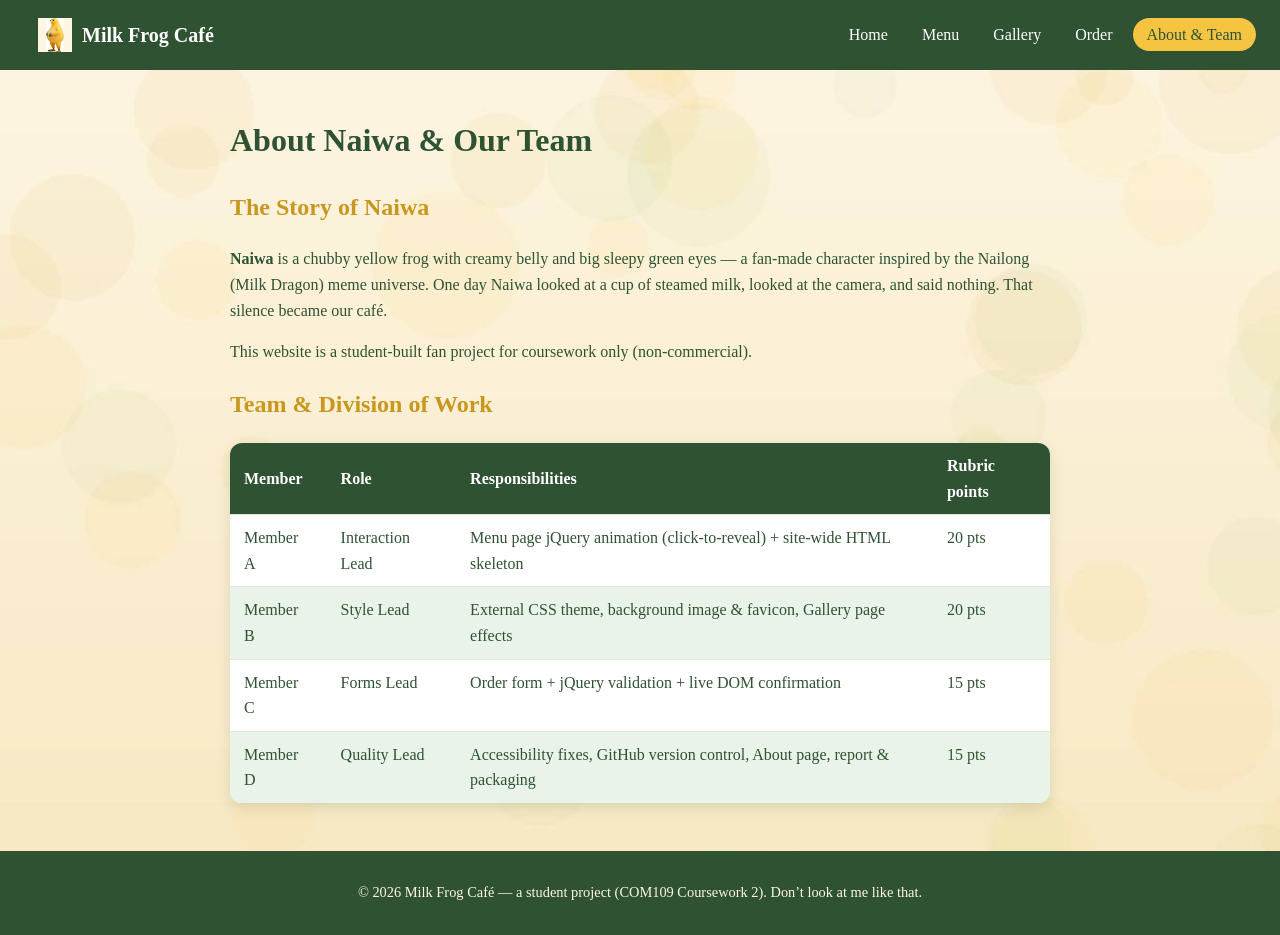
<file: 奶蛙咖啡店网站_模板 (1)/milk-frog-cafe/about.html>
<!DOCTYPE html>
<html lang="en">
<head>
<meta charset="UTF-8">
<meta name="viewport" content="width=device-width, initial-scale=1.0">
<title>About & Team | Milk Frog Cafe</title>
<meta name="description" content="Meet Naiwa and the four-person student team behind the site.">
<link rel="icon" type="image/jpeg" href="images/favicon.jpg">
<link rel="stylesheet" href="css/style.css">
<script src="https://code.jquery.com/jquery-3.7.1.min.js" defer></script>

</head>
<body>
<nav class="nav-main" aria-label="Main navigation">
  <a href="index.html" class="logo" aria-label="Milk Frog Cafe home"><img src="images/favicon.jpg" alt="" width="34" height="34">Milk Frog Caf&eacute;</a>
  <ul>
    <li><a href="index.html">Home</a></li>
    <li><a href="menu.html">Menu</a></li>
    <li><a href="gallery.html">Gallery</a></li>
    <li><a href="order.html">Order</a></li>
    <li><a href="about.html" aria-current="page">About &amp; Team</a></li>
  </ul>
</nav>
<main id="main-content">

<h1>About Naiwa &amp; Our Team</h1>
<section>
  <h2>The Story of Naiwa</h2>
  <p><strong>Naiwa</strong> is a chubby yellow frog with creamy belly and big sleepy green eyes &mdash; a fan-made character inspired by the Nailong (Milk Dragon) meme universe. One day Naiwa looked at a cup of steamed milk, looked at the camera, and said nothing. That silence became our caf&eacute;.</p>
  <p>This website is a student-built fan project for coursework only (non-commercial).</p>
</section>
<section>
  <h2>Team &amp; Division of Work</h2>
  <table class="team-table">
    <caption class="visually-hidden">Division of work among the four team members</caption>
    <thead><tr><th scope="col">Member</th><th scope="col">Role</th><th scope="col">Responsibilities</th><th scope="col">Rubric points</th></tr></thead>
    <tbody>
      <tr><td>Member A</td><td>Interaction Lead</td><td>Menu page jQuery animation (click-to-reveal) + site-wide HTML skeleton</td><td>20 pts</td></tr>
      <tr><td>Member B</td><td>Style Lead</td><td>External CSS theme, background image &amp; favicon, Gallery page effects</td><td>20 pts</td></tr>
      <tr><td>Member C</td><td>Forms Lead</td><td>Order form + jQuery validation + live DOM confirmation</td><td>15 pts</td></tr>
      <tr><td>Member D</td><td>Quality Lead</td><td>Accessibility fixes, GitHub version control, About page, report &amp; packaging</td><td>15 pts</td></tr>
    </tbody>
  </table>
</section>
</main>
<footer class="site-footer">
  <p>&copy; 2026 Milk Frog Caf&eacute; &mdash; a student project (COM109 Coursework 2). Don&rsquo;t look at me like that.</p>
</footer>
</body>
</html>
</file>
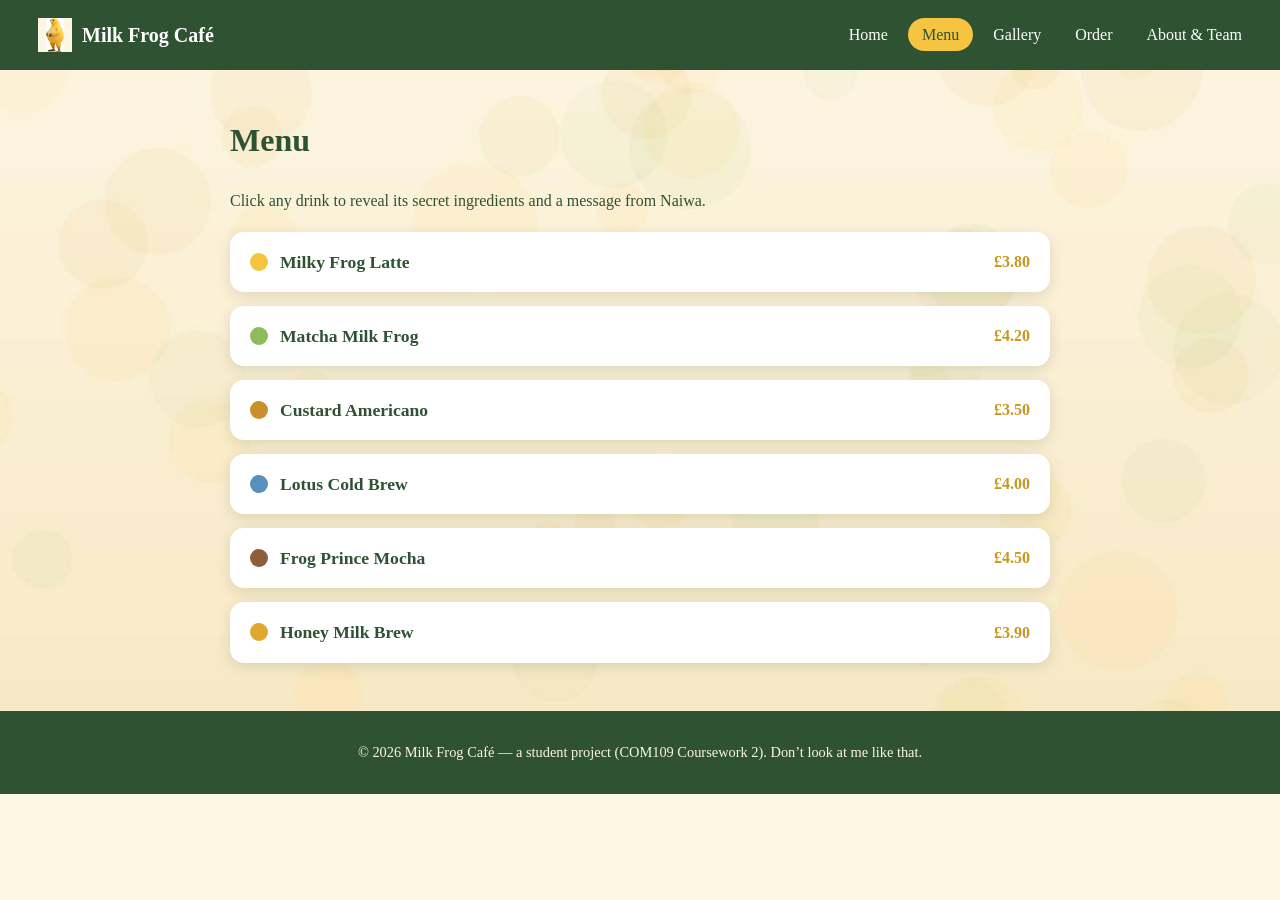
<file: 奶蛙咖啡店网站_模板 (1)/milk-frog-cafe/menu.html>
<!DOCTYPE html>
<html lang="en">
<head>
<meta charset="UTF-8">
<meta name="viewport" content="width=device-width, initial-scale=1.0">
<title>Menu | Milk Frog Cafe</title>
<meta name="description" content="Click drinks to reveal ingredients and Naiwa stories.">
<link rel="icon" type="image/jpeg" href="images/favicon.jpg">
<link rel="stylesheet" href="css/style.css">
<script src="https://code.jquery.com/jquery-3.7.1.min.js" defer></script>
<script src="js/main.js" defer></script>
</head>
<body>
<nav class="nav-main" aria-label="Main navigation">
  <a href="index.html" class="logo" aria-label="Milk Frog Cafe home"><img src="images/favicon.jpg" alt="" width="34" height="34">Milk Frog Caf&eacute;</a>
  <ul>
    <li><a href="index.html">Home</a></li>
    <li><a href="menu.html" aria-current="page">Menu</a></li>
    <li><a href="gallery.html">Gallery</a></li>
    <li><a href="order.html">Order</a></li>
    <li><a href="about.html">About &amp; Team</a></li>
  </ul>
</nav>
<main id="main-content">

<h1>Menu</h1>
<p>Click any drink to reveal its secret ingredients and a message from Naiwa.</p>
<div class="menu-list">

<article class="card-drink">
  <button class="card-head" type="button" aria-expanded="false" aria-controls="drink-detail-0">
    <span class="dot" style="background:#F5C542"></span>
    <span class="card-name">Milky Frog Latte</span>
    <span class="card-price">£3.80</span>
  </button>
  <div class="card-detail" id="drink-detail-0" hidden>
    <p class="card-ing"><strong>Ingredients:</strong> Espresso, steamed milk, honey foam</p>
    <p class="card-story">Naiwa says: I was born inside this cup. Cozy.</p>
  </div>
</article>
<article class="card-drink">
  <button class="card-head" type="button" aria-expanded="false" aria-controls="drink-detail-1">
    <span class="dot" style="background:#8FBC5A"></span>
    <span class="card-name">Matcha Milk Frog</span>
    <span class="card-price">£4.20</span>
  </button>
  <div class="card-detail" id="drink-detail-1" hidden>
    <p class="card-ing"><strong>Ingredients:</strong> Matcha, oat milk, condensed milk</p>
    <p class="card-story">Naiwa says: green outside, soft inside. Just like me.</p>
  </div>
</article>
<article class="card-drink">
  <button class="card-head" type="button" aria-expanded="false" aria-controls="drink-detail-2">
    <span class="dot" style="background:#C98F2B"></span>
    <span class="card-name">Custard Americano</span>
    <span class="card-price">£3.50</span>
  </button>
  <div class="card-detail" id="drink-detail-2" hidden>
    <p class="card-ing"><strong>Ingredients:</strong> Americano, custard syrup, cream top</p>
    <p class="card-story">Naiwa says: bitter coffee, sweet me.</p>
  </div>
</article>
<article class="card-drink">
  <button class="card-head" type="button" aria-expanded="false" aria-controls="drink-detail-3">
    <span class="dot" style="background:#5A8FBC"></span>
    <span class="card-name">Lotus Cold Brew</span>
    <span class="card-price">£4.00</span>
  </button>
  <div class="card-detail" id="drink-detail-3" hidden>
    <p class="card-ing"><strong>Ingredients:</strong> Cold brew, lotus biscuit crumble</p>
    <p class="card-story">Naiwa says: I sat on this recipe for 12 hours. Cold brew, warm frog.</p>
  </div>
</article>
<article class="card-drink">
  <button class="card-head" type="button" aria-expanded="false" aria-controls="drink-detail-4">
    <span class="dot" style="background:#8B5E3C"></span>
    <span class="card-name">Frog Prince Mocha</span>
    <span class="card-price">£4.50</span>
  </button>
  <div class="card-detail" id="drink-detail-4" hidden>
    <p class="card-ing"><strong>Ingredients:</strong> Mocha, dark chocolate, milk foam</p>
    <p class="card-story">Naiwa says: kiss the cup and I become your prince.</p>
  </div>
</article>
<article class="card-drink">
  <button class="card-head" type="button" aria-expanded="false" aria-controls="drink-detail-5">
    <span class="dot" style="background:#E0A82E"></span>
    <span class="card-name">Honey Milk Brew</span>
    <span class="card-price">£3.90</span>
  </button>
  <div class="card-detail" id="drink-detail-5" hidden>
    <p class="card-ing"><strong>Ingredients:</strong> Black tea, honey, fresh milk</p>
    <p class="card-story">Naiwa says: 100 cups of this and I will finally 释怀 (let it go).</p>
  </div>
</article>
</div>
</main>
<footer class="site-footer">
  <p>&copy; 2026 Milk Frog Caf&eacute; &mdash; a student project (COM109 Coursework 2). Don&rsquo;t look at me like that.</p>
</footer>
</body>
</html>
</file>
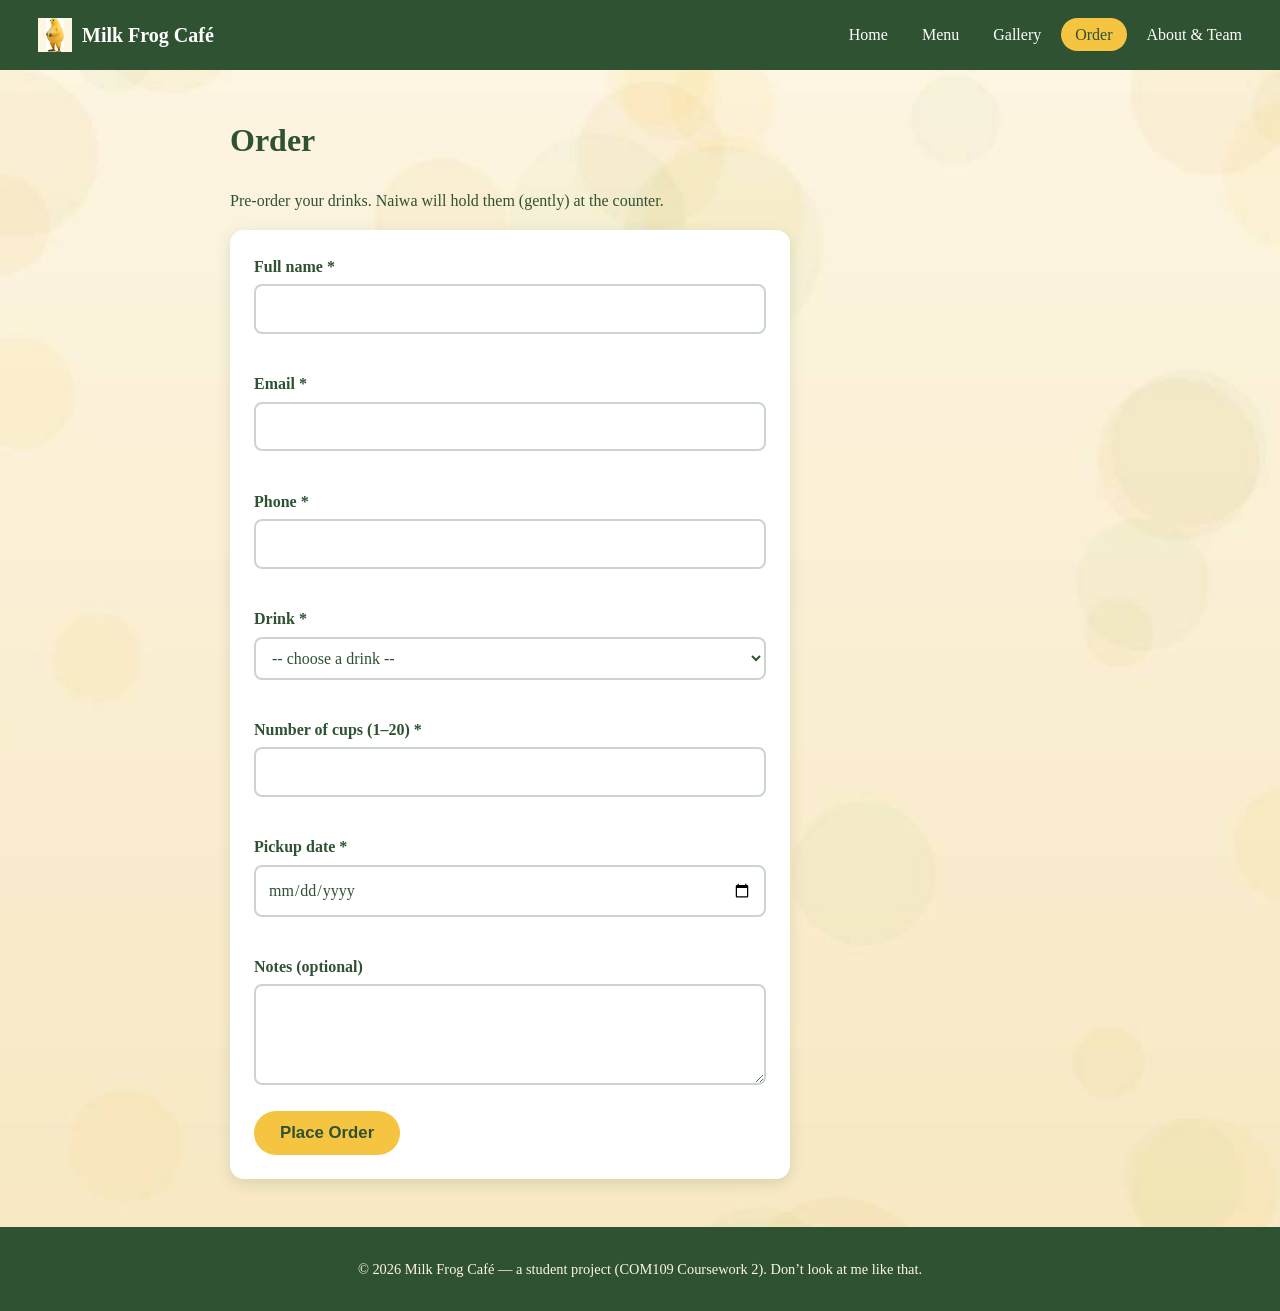
<file: 奶蛙咖啡店网站_模板 (1)/milk-frog-cafe/order.html>
<!DOCTYPE html>
<html lang="en">
<head>
<meta charset="UTF-8">
<meta name="viewport" content="width=device-width, initial-scale=1.0">
<title>Order | Milk Frog Cafe</title>
<meta name="description" content="Pre-order milk frog drinks with validated form.">
<link rel="icon" type="image/jpeg" href="images/favicon.jpg">
<link rel="stylesheet" href="css/style.css">
<script src="https://code.jquery.com/jquery-3.7.1.min.js" defer></script>
<script src="js/validate.js" defer></script>
</head>
<body>
<nav class="nav-main" aria-label="Main navigation">
  <a href="index.html" class="logo" aria-label="Milk Frog Cafe home"><img src="images/favicon.jpg" alt="" width="34" height="34">Milk Frog Caf&eacute;</a>
  <ul>
    <li><a href="index.html">Home</a></li>
    <li><a href="menu.html">Menu</a></li>
    <li><a href="gallery.html">Gallery</a></li>
    <li><a href="order.html" aria-current="page">Order</a></li>
    <li><a href="about.html">About &amp; Team</a></li>
  </ul>
</nav>
<main id="main-content">

<h1>Order</h1>
<p>Pre-order your drinks. Naiwa will hold them (gently) at the counter.</p>
<form id="order-form" novalidate>
  <div class="form-row">
    <label for="name">Full name <span aria-hidden="true">*</span></label>
    <input type="text" id="name" name="name" autocomplete="name" required aria-describedby="err-name">
    <span class="error" id="err-name" role="alert"></span>
  </div>
  <div class="form-row">
    <label for="email">Email <span aria-hidden="true">*</span></label>
    <input type="email" id="email" name="email" autocomplete="email" required aria-describedby="err-email">
    <span class="error" id="err-email" role="alert"></span>
  </div>
  <div class="form-row">
    <label for="phone">Phone <span aria-hidden="true">*</span></label>
    <input type="tel" id="phone" name="phone" autocomplete="tel" required aria-describedby="err-phone">
    <span class="error" id="err-phone" role="alert"></span>
  </div>
  <div class="form-row">
    <label for="drink">Drink <span aria-hidden="true">*</span></label>
    <select id="drink" name="drink" required aria-describedby="err-drink">
      <option value="">-- choose a drink --</option>
      <option>Milky Frog Latte</option><option>Matcha Milk Frog</option><option>Custard Americano</option>
      <option>Lotus Cold Brew</option><option>Frog Prince Mocha</option><option>Honey Milk Brew</option>
    </select>
    <span class="error" id="err-drink" role="alert"></span>
  </div>
  <div class="form-row">
    <label for="cups">Number of cups (1&ndash;20) <span aria-hidden="true">*</span></label>
    <input type="number" id="cups" name="cups" min="1" max="20" required aria-describedby="err-cups">
    <span class="error" id="err-cups" role="alert"></span>
  </div>
  <div class="form-row">
    <label for="date">Pickup date <span aria-hidden="true">*</span></label>
    <input type="date" id="date" name="date" required aria-describedby="err-date">
    <span class="error" id="err-date" role="alert"></span>
  </div>
  <div class="form-row">
    <label for="notes">Notes (optional)</label>
    <textarea id="notes" name="notes" rows="3"></textarea>
  </div>
  <button type="submit" class="btn-main">Place Order</button>
</form>
<section id="confirmation" class="confirmation" hidden aria-live="polite"></section>
</main>
<footer class="site-footer">
  <p>&copy; 2026 Milk Frog Caf&eacute; &mdash; a student project (COM109 Coursework 2). Don&rsquo;t look at me like that.</p>
</footer>
</body>
</html>
</file>
<file: milk-frog-cafe/css/style.css>
/* ============================================================
   Milk Frog Cafe - external stylesheet (Group member B)
   Palette: Naiwa yellow #F5C542 / cream #FDF6E3 / frog green #2F5233
   ============================================================ */
:root {
  --yellow: #F5C542;
  --yellow-dark: #C9971D;
  --cream: #FDF6E3;
  --green: #2F5233;
  --green-light: #EAF3EA;
  --error: #B3261E;
  --shadow: 0 4px 14px rgba(47, 82, 51, .15);
}

* { box-sizing: border-box; }

body {
  margin: 0;
  font-family: Georgia, "Times New Roman", serif;
  background: var(--cream) url("../images/bg.jpg") no-repeat center top / cover;
  color: var(--green);
  line-height: 1.6;
}

/* ---- navigation ---- */
.nav-main {
  display: flex;
  align-items: center;
  justify-content: space-between;
  flex-wrap: wrap;
  background: var(--green);
  padding: 10px 24px;
}
.nav-main .logo {
  display: flex; align-items: center; gap: 10px;
  color: #fff; font-size: 1.25rem; font-weight: bold;
  text-decoration: none;
}
.nav-main ul { display: flex; gap: 6px; list-style: none; margin: 0; padding: 0; flex-wrap: wrap; }
.nav-main a {
  color: #fff; text-decoration: none;
  padding: 8px 14px; border-radius: 20px;
  transition: background .3s ease;
}
.nav-main a:hover, .nav-main a[aria-current="page"] { background: var(--yellow); color: var(--green); }
.nav-main a:focus-visible { outline: 3px solid var(--yellow); outline-offset: 2px; }

/* ---- layout ---- */
main { max-width: 860px; margin: 0 auto; padding: 24px 20px 48px; }
h1 { font-size: 2rem; color: var(--green); }
h2 { color: var(--yellow-dark); }

/* ---- hero (home) ---- */
.hero { display: flex; gap: 28px; align-items: center; flex-wrap: wrap; margin-top: 12px; }
.hero-img { width: 220px; height: 220px; border-radius: 20px; box-shadow: var(--shadow); transition: transform .4s ease; }
.hero-img:hover { transform: rotate(-4deg) scale(1.05); }
.tagline { font-style: italic; font-size: 1.15rem; }

.btn-main {
  display: inline-block; margin-top: 10px;
  background: var(--yellow); color: var(--green);
  padding: 12px 26px; border-radius: 28px;
  font-weight: bold; font-size: 1.05rem;
  text-decoration: none; border: none; cursor: pointer;
  transition: background .3s ease, transform .3s ease;
}
.btn-main:hover { background: var(--yellow-dark); transform: translateY(-2px); }
.btn-main:focus-visible { outline: 3px solid var(--green); outline-offset: 2px; }

/* Shneiderman rule 1: strive for consistency - same style family as .btn-main */
.btn-secondary {
  display: inline-block; margin-top: 10px; margin-left: 10px;
  background: #fff; color: var(--green);
  padding: 12px 26px; border-radius: 28px;
  font-weight: bold; font-size: 1.05rem;
  border: 2px solid var(--green); cursor: pointer;
  transition: background .3s ease, transform .3s ease;
  font-family: inherit;
}
.btn-secondary:hover { background: var(--green-light); transform: translateY(-2px); }
.btn-secondary:focus-visible { outline: 3px solid var(--yellow-dark); outline-offset: 2px; }

.form-actions { display: flex; flex-wrap: wrap; }

/* Shneiderman rule 3: informative feedback - disabled state while "sending" */
.btn-main[disabled] { opacity: .6; cursor: wait; transform: none; }

/* ---- menu cards (member A: click-to-reveal animation) ---- */
.menu-list { display: flex; flex-direction: column; gap: 14px; margin-top: 18px; }
.card-drink { background: #fff; border-radius: 14px; box-shadow: var(--shadow); overflow: hidden; }
.card-head {
  display: flex; align-items: center; gap: 12px; width: 100%;
  background: none; border: none; cursor: pointer;
  padding: 16px 20px; font: inherit; text-align: left;
}
.card-head:hover { background: var(--green-light); }
.card-head:focus-visible { outline: 3px solid var(--green); outline-offset: -3px; }
.card-head .dot { width: 18px; height: 18px; border-radius: 50%; flex: none; }
.card-name { font-weight: bold; font-size: 1.1rem; flex: 1; color: var(--green); }
.card-price { color: var(--yellow-dark); font-weight: bold; }
.card-detail { padding: 0 20px 16px; color: #3d4d3e; }
.card-story { font-style: italic; color: var(--yellow-dark); }

/* ---- gallery (member B: hover zoom + lightbox) ---- */
.gal-grid { display: grid; grid-template-columns: repeat(3, 1fr); gap: 16px; list-style: none; padding: 0; margin: 18px 0; }
.gal-btn { border: none; padding: 0; background: none; cursor: zoom-in; display: block; width: 100%; }
.gal-btn img { width: 100%; display: block; border-radius: 12px; box-shadow: var(--shadow); transition: transform .35s ease, box-shadow .35s ease; }
.gal-btn:hover img { transform: scale(1.06); box-shadow: 0 10px 24px rgba(47,82,51,.28); }
.gal-btn:focus-visible img { outline: 3px solid var(--green); }
.gal-name { display: block; text-align: center; font-size: .9rem; margin-top: 6px; }

.lightbox[hidden] { display: none; }
.lightbox {
  position: fixed; inset: 0; z-index: 50;
  background: rgba(20, 30, 20, .85);
  display: flex; align-items: center; justify-content: center;
}
.lightbox img { max-width: 80vw; max-height: 80vh; border-radius: 12px; }
.lb-close {
  position: absolute; top: 18px; right: 26px;
  font-size: 2.4rem; color: #fff; background: none; border: none; cursor: pointer;
}

/* ---- order form (member C: validation) ---- */
#order-form { background: #fff; border-radius: 14px; box-shadow: var(--shadow); padding: 24px; max-width: 560px; }
.form-row { margin-bottom: 16px; display: flex; flex-direction: column; }
.form-row label { font-weight: bold; margin-bottom: 5px; }
.form-row input, .form-row select, .form-row textarea {
  font: inherit; padding: 10px 12px;
  border: 2px solid #cbd5cb; border-radius: 8px; background: #fff; color: var(--green);
}
.form-row input:hover, .form-row select:hover { border-color: var(--yellow-dark); }
.form-row input:focus-visible, .form-row select:focus-visible, .form-row textarea:focus-visible {
  outline: 3px solid var(--yellow); outline-offset: 1px; border-color: var(--green);
}
.form-row input.invalid { border-color: var(--error); }
.error { color: var(--error); font-size: .9rem; min-height: 1.2em; margin-top: 4px; }

.confirmation {
  margin-top: 20px; padding: 18px 22px;
  background: var(--green-light); border-left: 5px solid var(--green);
  border-radius: 10px;
}

/* ---- about ---- */
.team-table { width: 100%; border-collapse: collapse; margin-top: 14px; background: #fff; box-shadow: var(--shadow); border-radius: 12px; overflow: hidden; }
.team-table th { background: var(--green); color: #fff; text-align: left; padding: 10px 14px; }
.team-table td { border-top: 1px solid #dfe7df; padding: 10px 14px; vertical-align: top; }
.team-table tbody tr:nth-child(even) { background: var(--green-light); }


/* ============================================================
   Animation system - Member A
   Follows Shneiderman rules 3 (feedback), 7 (user control):
   every animation answers a user action, none blocks input.
   ============================================================ */
@keyframes float {
  0%, 100% { transform: translateY(0) rotate(-2deg); }
  50%      { transform: translateY(-14px) rotate(2deg); }
}
@keyframes fadeUp {
  from { opacity: 0; transform: translateY(24px); }
  to   { opacity: 1; transform: none; }
}
@keyframes zoomIn {
  from { opacity: 0; transform: scale(.78); }
  to   { opacity: 1; transform: scale(1); }
}
@keyframes popIn {
  0%   { transform: scale(.72); opacity: 0; }
  60%  { transform: scale(1.06); }
  100% { transform: scale(1); opacity: 1; }
}

/* Home: Naiwa gently floats - gives the page life (decorative) */
/* Home: Naiwa gently floats - gives the page life (decorative) */
.hero-img { animation: float 3.5s ease-in-out infinite; }
/* Parallax wrapper: JS moves this wrapper, float animation keeps working on the img inside */
.hero-mascot { transition: transform .25s ease-out; will-change: transform; }

/* Hero text enters with a soft rise after the page loads */
.hero-enter .hero-text { animation: fadeUp .7s ease both; }
.hero-enter .tagline   { animation: fadeUp .7s ease .25s both; }
.hero-enter .btn-main  { animation: fadeUp .7s ease .5s both; }

/* Shiny button: a light streak sweeps across on hover (pure CSS) */
.btn-main { position: relative; overflow: hidden; }
.btn-main::after {
  content: "";
  position: absolute; top: 0; left: -80%;
  width: 50%; height: 100%;
  background: linear-gradient(100deg, transparent, rgba(255,255,255,.55), transparent);
  transform: skewX(-20deg);
  transition: left .55s ease;
}
.btn-main:hover::after { left: 130%; }

/* Nav shrinks after scrolling (JS toggles .shrink) */
.nav-main { transition: padding .3s ease, box-shadow .3s ease; }
.nav-main.shrink {
  padding: 4px 24px;
  box-shadow: 0 4px 18px rgba(47,82,51,.35);
}
.nav-main.shrink .logo img { width: 26px; height: 26px; }

/* Menu cards fade up as they scroll into view (JS adds .in-view) */
.card-drink { opacity: 0; transform: translateY(26px); }
.card-drink.in-view { animation: fadeUp .55s ease both; }

/* Lightbox: frosted-glass blur behind the image */
.lightbox { backdrop-filter: blur(7px); -webkit-backdrop-filter: blur(7px); }
.lb-counter {
  position: absolute; bottom: 26px; left: 50%; transform: translateX(-50%);
  color: #fff; font-size: 1rem; letter-spacing: 2px;
}

/* Confirmation: hand-drawn checkmark draws itself (stroke animation) */
.confirmation svg.checkmark { width: 56px; height: 56px; display: block; margin: 0 auto 8px; }
.confirmation svg.checkmark circle {
  fill: none; stroke: #2F5233; stroke-width: 3;
  stroke-dasharray: 166; stroke-dashoffset: 166;
  animation: draw 0.6s ease forwards;
}
.confirmation svg.checkmark path {
  fill: none; stroke: #2F5233; stroke-width: 4; stroke-linecap: round;
  stroke-dasharray: 48; stroke-dashoffset: 48;
  animation: draw 0.35s ease .55s forwards;
}
@keyframes draw { to { stroke-dashoffset: 0; } }

/* Accessibility: users who prefer reduced motion get a calm site */
@media (prefers-reduced-motion: reduce) {
  *, *::before, *::after {
    animation-duration: .01ms !important;
    animation-iteration-count: 1 !important;
    transition-duration: .01ms !important;
  }
  .card-drink { opacity: 1; transform: none; }
}

/* Menu cards: dim the others while one is open, so focus is clear */
.card-drink { transition: opacity .35s ease, transform .35s ease; }
.card-drink.dimmed { opacity: .4; transform: scale(.98); }

/* Menu detail: content slides in from the right in a staggered chain */
.card-detail .reveal-item {
  opacity: 0;
  transform: translateY(14px);
  margin-left: 36px;
  transition: opacity .35s ease, transform .35s ease, margin-left .35s ease;
}
.card-detail.open .reveal-item { opacity: 1; transform: none; margin-left: 0; }
.card-detail.open .reveal-item:nth-child(2) { transition-delay: .13s; }

/* Gallery: thumbnails enter one by one on page load */
.gal-grid li { animation: fadeUp .55s ease both; }
.gal-grid li:nth-child(1) { animation-delay: .05s; }
.gal-grid li:nth-child(2) { animation-delay: .14s; }
.gal-grid li:nth-child(3) { animation-delay: .23s; }
.gal-grid li:nth-child(4) { animation-delay: .32s; }
.gal-grid li:nth-child(5) { animation-delay: .41s; }
.gal-grid li:nth-child(6) { animation-delay: .50s; }
.gal-grid li:nth-child(7) { animation-delay: .59s; }
.gal-grid li:nth-child(8) { animation-delay: .68s; }
.gal-grid li:nth-child(9) { animation-delay: .77s; }

/* Lightbox: image zooms in when opened */
.lightbox img { animation: zoomIn .32s ease; }

/* Order confirmation: celebratory pop */
.confirmation { animation: popIn .5s ease; }

/* ---- footer / a11y helper ---- */
.site-footer { background: var(--green); color: var(--cream); text-align: center; padding: 16px; font-size: .9rem; }
.visually-hidden {
  position: absolute; width: 1px; height: 1px;
  margin: -1px; padding: 0; overflow: hidden; clip: rect(0 0 0 0); white-space: nowrap; border: 0;
}

@media (max-width: 640px) {
  .gal-grid { grid-template-columns: repeat(2, 1fr); }
  .hero { justify-content: center; text-align: center; }
}
</file>
<file: milk-frog-cafe2/css/style.css>
/* ============================================================
   Milk Frog Cafe - external stylesheet (Group member B)
   Palette: Naiwa yellow #F5C542 / cream #FDF6E3 / frog green #2F5233
   ============================================================ */
:root {
  --yellow: #F5C542;
  --yellow-dark: #C9971D;
  --cream: #FDF6E3;
  --green: #2F5233;
  --green-light: #EAF3EA;
  --error: #B3261E;
  --shadow: 0 4px 14px rgba(47, 82, 51, .15);
}

* { box-sizing: border-box; }

body {
  margin: 0;
  font-family: Georgia, "Times New Roman", serif;
  background: var(--cream) url("../images/bg.jpg") no-repeat center top / cover;
  color: var(--green);
  line-height: 1.6;
}

/* ---- navigation ---- */
.nav-main {
  display: flex;
  align-items: center;
  justify-content: space-between;
  flex-wrap: wrap;
  background: var(--green);
  padding: 10px 24px;
}
.nav-main .logo {
  display: flex; align-items: center; gap: 10px;
  color: #fff; font-size: 1.25rem; font-weight: bold;
  text-decoration: none;
}
.nav-main ul { display: flex; gap: 6px; list-style: none; margin: 0; padding: 0; flex-wrap: wrap; }
.nav-main a {
  color: #fff; text-decoration: none;
  padding: 8px 14px; border-radius: 20px;
  transition: background .3s ease;
}
.nav-main a:hover, .nav-main a[aria-current="page"] { background: var(--yellow); color: var(--green); }
.nav-main a:focus-visible { outline: 3px solid var(--yellow); outline-offset: 2px; }

/* ---- layout ---- */
main { max-width: 860px; margin: 0 auto; padding: 24px 20px 48px; }
h1 { font-size: 2rem; color: var(--green); }
h2 { color: var(--yellow-dark); }

/* ---- hero (home) ---- */
.hero { display: flex; gap: 28px; align-items: center; flex-wrap: wrap; margin-top: 12px; }
.hero-img { width: 220px; height: 220px; border-radius: 20px; box-shadow: var(--shadow); transition: transform .4s ease; }
.hero-img:hover { transform: rotate(-4deg) scale(1.05); }
.tagline { font-style: italic; font-size: 1.15rem; }

.btn-main {
  display: inline-block; margin-top: 10px;
  background: var(--yellow); color: var(--green);
  padding: 12px 26px; border-radius: 28px;
  font-weight: bold; font-size: 1.05rem;
  text-decoration: none; border: none; cursor: pointer;
  transition: background .3s ease, transform .3s ease;
}
.btn-main:hover { background: var(--yellow-dark); transform: translateY(-2px); }
.btn-main:focus-visible { outline: 3px solid var(--green); outline-offset: 2px; }

/* secondary button shares the main button's shape */
.btn-secondary {
  display: inline-block; margin-top: 10px; margin-left: 10px;
  background: #fff; color: var(--green);
  padding: 12px 26px; border-radius: 28px;
  font-weight: bold; font-size: 1.05rem;
  border: 2px solid var(--green); cursor: pointer;
  transition: background .3s ease, transform .3s ease;
  font-family: inherit;
}
.btn-secondary:hover { background: var(--green-light); transform: translateY(-2px); }
.btn-secondary:focus-visible { outline: 3px solid var(--yellow-dark); outline-offset: 2px; }

.form-actions { display: flex; flex-wrap: wrap; }

/* disabled look while the order is being sent */
.btn-main[disabled] { opacity: .6; cursor: wait; transform: none; }

/* ---- menu cards (member A: click-to-reveal animation) ---- */
.menu-list { display: flex; flex-direction: column; gap: 14px; margin-top: 18px; }
.card-drink { background: #fff; border-radius: 14px; box-shadow: var(--shadow); overflow: hidden; }
.card-head {
  display: flex; align-items: center; gap: 12px; width: 100%;
  background: none; border: none; cursor: pointer;
  padding: 16px 20px; font: inherit; text-align: left;
}
.card-head:hover { background: var(--green-light); }
.card-head:focus-visible { outline: 3px solid var(--green); outline-offset: -3px; }
.card-head .dot { width: 18px; height: 18px; border-radius: 50%; flex: none; }
.card-name { font-weight: bold; font-size: 1.1rem; flex: 1; color: var(--green); }
.card-price { color: var(--yellow-dark); font-weight: bold; }
.card-detail { padding: 0 20px 16px; color: #3d4d3e; }
.card-story { font-style: italic; color: var(--yellow-dark); }

/* ---- gallery (member B: hover zoom + lightbox) ---- */
.gal-grid { display: grid; grid-template-columns: repeat(3, 1fr); gap: 16px; list-style: none; padding: 0; margin: 18px 0; }
.gal-btn { border: none; padding: 0; background: none; cursor: zoom-in; display: block; width: 100%; }
.gal-btn img { width: 100%; display: block; border-radius: 12px; box-shadow: var(--shadow); transition: transform .35s ease, box-shadow .35s ease; }
.gal-btn:hover img { transform: scale(1.06); box-shadow: 0 10px 24px rgba(47,82,51,.28); }
.gal-btn:focus-visible img { outline: 3px solid var(--green); }
.gal-name { display: block; text-align: center; font-size: .9rem; margin-top: 6px; }

.lightbox[hidden] { display: none; }
.lightbox {
  position: fixed; inset: 0; z-index: 50;
  background: rgba(20, 30, 20, .85);
  display: flex; align-items: center; justify-content: center;
}
.lightbox img { max-width: 80vw; max-height: 80vh; border-radius: 12px; }
.lb-close {
  position: absolute; top: 18px; right: 26px;
  font-size: 2.4rem; color: #fff; background: none; border: none; cursor: pointer;
}

/* ---- order form (member C: validation) ---- */
#order-form { background: #fff; border-radius: 14px; box-shadow: var(--shadow); padding: 24px; max-width: 560px; }
.form-row { margin-bottom: 16px; display: flex; flex-direction: column; }
.form-row label { font-weight: bold; margin-bottom: 5px; }
.form-row input, .form-row select, .form-row textarea {
  font: inherit; padding: 10px 12px;
  border: 2px solid #cbd5cb; border-radius: 8px; background: #fff; color: var(--green);
}
.form-row input:hover, .form-row select:hover { border-color: var(--yellow-dark); }
.form-row input:focus-visible, .form-row select:focus-visible, .form-row textarea:focus-visible {
  outline: 3px solid var(--yellow); outline-offset: 1px; border-color: var(--green);
}
.form-row input.invalid { border-color: var(--error); }
.error { color: var(--error); font-size: .9rem; min-height: 1.2em; margin-top: 4px; }

.confirmation {
  margin-top: 20px; padding: 18px 22px;
  background: var(--green-light); border-left: 5px solid var(--green);
  border-radius: 10px;
}

/* ---- about ---- */
.team-table { width: 100%; border-collapse: collapse; margin-top: 14px; background: #fff; box-shadow: var(--shadow); border-radius: 12px; overflow: hidden; }
.team-table th { background: var(--green); color: #fff; text-align: left; padding: 10px 14px; }
.team-table td { border-top: 1px solid #dfe7df; padding: 10px 14px; vertical-align: top; }
.team-table tbody tr:nth-child(even) { background: var(--green-light); }

/* cookie notes */
.visit-box { margin-top: 18px; font-size: .95rem; color: var(--yellow-dark); }
.today { font-size: .9rem; margin-bottom: 4px; }
.price-line { margin: 4px 0 0; font-size: 1.05rem; }
.price-line strong { color: var(--yellow-dark); }
.welcome-back { background: var(--green-light); border-left: 4px solid var(--yellow); padding: 10px 14px; border-radius: 8px; }
.welcome-back[hidden] { display: none; }

/* ---- animations ---- */
@keyframes float {
  0%, 100% { transform: translateY(0) rotate(-2deg); }
  50%      { transform: translateY(-14px) rotate(2deg); }
}
@keyframes fadeUp {
  from { opacity: 0; transform: translateY(24px); }
  to   { opacity: 1; transform: none; }
}
@keyframes zoomIn {
  from { opacity: 0; transform: scale(.78); }
  to   { opacity: 1; transform: scale(1); }
}
@keyframes popIn {
  0%   { transform: scale(.72); opacity: 0; }
  60%  { transform: scale(1.06); }
  100% { transform: scale(1); opacity: 1; }
}

/* Naiwa gently floats on the home page */
.hero-img { animation: float 3.5s ease-in-out infinite; }
/* Parallax wrapper: JS moves this wrapper, float animation keeps working on the img inside */
.hero-mascot { transition: transform .25s ease-out; will-change: transform; }

/* Hero text enters with a soft rise after the page loads */
.hero-enter .hero-text { animation: fadeUp .7s ease both; }
.hero-enter .tagline   { animation: fadeUp .7s ease .25s both; }
.hero-enter .btn-main  { animation: fadeUp .7s ease .5s both; }

/* Shiny button: a light streak sweeps across on hover (pure CSS) */
.btn-main { position: relative; overflow: hidden; }
.btn-main::after {
  content: "";
  position: absolute; top: 0; left: -80%;
  width: 50%; height: 100%;
  background: linear-gradient(100deg, transparent, rgba(255,255,255,.55), transparent);
  transform: skewX(-20deg);
  transition: left .55s ease;
}
.btn-main:hover::after { left: 130%; }

/* Nav shrinks after scrolling (JS toggles .shrink) */
.nav-main { transition: padding .3s ease, box-shadow .3s ease; }
.nav-main.shrink {
  padding: 4px 24px;
  box-shadow: 0 4px 18px rgba(47,82,51,.35);
}
.nav-main.shrink .logo img { width: 26px; height: 26px; }

/* Menu cards fade up as they scroll into view (JS adds .in-view) */
.card-drink { opacity: 0; transform: translateY(26px); }
.card-drink.in-view { animation: fadeUp .55s ease both; }

/* Lightbox: frosted-glass blur behind the image */
.lightbox { backdrop-filter: blur(7px); -webkit-backdrop-filter: blur(7px); }
.lb-counter {
  position: absolute; bottom: 26px; left: 50%; transform: translateX(-50%);
  color: #fff; font-size: 1rem; letter-spacing: 2px;
}

/* Confirmation: hand-drawn checkmark draws itself (stroke animation) */
.confirmation svg.checkmark { width: 56px; height: 56px; display: block; margin: 0 auto 8px; }
.confirmation svg.checkmark circle {
  fill: none; stroke: #2F5233; stroke-width: 3;
  stroke-dasharray: 166; stroke-dashoffset: 166;
  animation: draw 0.6s ease forwards;
}
.confirmation svg.checkmark path {
  fill: none; stroke: #2F5233; stroke-width: 4; stroke-linecap: round;
  stroke-dasharray: 48; stroke-dashoffset: 48;
  animation: draw 0.35s ease .55s forwards;
}
@keyframes draw { to { stroke-dashoffset: 0; } }

/* Accessibility: users who prefer reduced motion get a calm site */
@media (prefers-reduced-motion: reduce) {
  *, *::before, *::after {
    animation-duration: .01ms !important;
    animation-iteration-count: 1 !important;
    transition-duration: .01ms !important;
  }
  .card-drink { opacity: 1; transform: none; }
}

/* Menu cards: dim the others while one is open, so focus is clear */
.card-drink { transition: opacity .35s ease, transform .35s ease; }
.card-drink.dimmed { opacity: .4; transform: scale(.98); }

/* Menu detail: content slides in from the right in a staggered chain */
.card-detail .reveal-item {
  opacity: 0;
  transform: translateY(14px);
  margin-left: 36px;
  transition: opacity .35s ease, transform .35s ease, margin-left .35s ease;
}
.card-detail.open .reveal-item { opacity: 1; transform: none; margin-left: 0; }
.card-detail.open .reveal-item:nth-child(2) { transition-delay: .13s; }

/* Gallery: thumbnails enter one by one on page load */
.gal-grid li { animation: fadeUp .55s ease both; }
.gal-grid li:nth-child(1) { animation-delay: .05s; }
.gal-grid li:nth-child(2) { animation-delay: .14s; }
.gal-grid li:nth-child(3) { animation-delay: .23s; }
.gal-grid li:nth-child(4) { animation-delay: .32s; }
.gal-grid li:nth-child(5) { animation-delay: .41s; }
.gal-grid li:nth-child(6) { animation-delay: .50s; }
.gal-grid li:nth-child(7) { animation-delay: .59s; }
.gal-grid li:nth-child(8) { animation-delay: .68s; }
.gal-grid li:nth-child(9) { animation-delay: .77s; }

/* Lightbox: image zooms in when opened */
.lightbox img { animation: zoomIn .32s ease; }

/* Order confirmation: celebratory pop */
.confirmation { animation: popIn .5s ease; }

/* ---- footer / a11y helper ---- */
.site-footer { background: var(--green); color: var(--cream); text-align: center; padding: 16px; font-size: .9rem; }
.visually-hidden {
  position: absolute; width: 1px; height: 1px;
  margin: -1px; padding: 0; overflow: hidden; clip: rect(0 0 0 0); white-space: nowrap; border: 0;
}

@media (max-width: 640px) {
  .gal-grid { grid-template-columns: repeat(2, 1fr); }
  .hero { justify-content: center; text-align: center; }
}
</file>
<file: 奶蛙咖啡店网站_模板 (1)/milk-frog-cafe/css/style.css>
/* ============================================================
   Milk Frog Cafe - external stylesheet (Group member B)
   Palette: Naiwa yellow #F5C542 / cream #FDF6E3 / frog green #2F5233
   ============================================================ */
:root {
  --yellow: #F5C542;
  --yellow-dark: #C9971D;
  --cream: #FDF6E3;
  --green: #2F5233;
  --green-light: #EAF3EA;
  --error: #B3261E;
  --shadow: 0 4px 14px rgba(47, 82, 51, .15);
}

* { box-sizing: border-box; }

body {
  margin: 0;
  font-family: Georgia, "Times New Roman", serif;
  background: var(--cream) url("../images/bg.jpg") no-repeat center top / cover;
  color: var(--green);
  line-height: 1.6;
}

/* ---- navigation ---- */
.nav-main {
  display: flex;
  align-items: center;
  justify-content: space-between;
  flex-wrap: wrap;
  background: var(--green);
  padding: 10px 24px;
}
.nav-main .logo {
  display: flex; align-items: center; gap: 10px;
  color: #fff; font-size: 1.25rem; font-weight: bold;
  text-decoration: none;
}
.nav-main ul { display: flex; gap: 6px; list-style: none; margin: 0; padding: 0; flex-wrap: wrap; }
.nav-main a {
  color: #fff; text-decoration: none;
  padding: 8px 14px; border-radius: 20px;
  transition: background .3s ease;
}
.nav-main a:hover, .nav-main a[aria-current="page"] { background: var(--yellow); color: var(--green); }
.nav-main a:focus-visible { outline: 3px solid var(--yellow); outline-offset: 2px; }

/* ---- layout ---- */
main { max-width: 860px; margin: 0 auto; padding: 24px 20px 48px; }
h1 { font-size: 2rem; color: var(--green); }
h2 { color: var(--yellow-dark); }

/* ---- hero (home) ---- */
.hero { display: flex; gap: 28px; align-items: center; flex-wrap: wrap; margin-top: 12px; }
.hero-img { width: 220px; height: 220px; border-radius: 20px; box-shadow: var(--shadow); transition: transform .4s ease; }
.hero-img:hover { transform: rotate(-4deg) scale(1.05); }
.tagline { font-style: italic; font-size: 1.15rem; }

.btn-main {
  display: inline-block; margin-top: 10px;
  background: var(--yellow); color: var(--green);
  padding: 12px 26px; border-radius: 28px;
  font-weight: bold; font-size: 1.05rem;
  text-decoration: none; border: none; cursor: pointer;
  transition: background .3s ease, transform .3s ease;
}
.btn-main:hover { background: var(--yellow-dark); transform: translateY(-2px); }
.btn-main:focus-visible { outline: 3px solid var(--green); outline-offset: 2px; }

/* ---- menu cards (member A: click-to-reveal animation) ---- */
.menu-list { display: flex; flex-direction: column; gap: 14px; margin-top: 18px; }
.card-drink { background: #fff; border-radius: 14px; box-shadow: var(--shadow); overflow: hidden; }
.card-head {
  display: flex; align-items: center; gap: 12px; width: 100%;
  background: none; border: none; cursor: pointer;
  padding: 16px 20px; font: inherit; text-align: left;
}
.card-head:hover { background: var(--green-light); }
.card-head:focus-visible { outline: 3px solid var(--green); outline-offset: -3px; }
.card-head .dot { width: 18px; height: 18px; border-radius: 50%; flex: none; }
.card-name { font-weight: bold; font-size: 1.1rem; flex: 1; color: var(--green); }
.card-price { color: var(--yellow-dark); font-weight: bold; }
.card-detail { padding: 0 20px 16px; color: #3d4d3e; }
.card-story { font-style: italic; color: var(--yellow-dark); }

/* ---- gallery (member B: hover zoom + lightbox) ---- */
.gal-grid { display: grid; grid-template-columns: repeat(3, 1fr); gap: 16px; list-style: none; padding: 0; margin: 18px 0; }
.gal-btn { border: none; padding: 0; background: none; cursor: zoom-in; display: block; width: 100%; }
.gal-btn img { width: 100%; display: block; border-radius: 12px; box-shadow: var(--shadow); transition: transform .35s ease, box-shadow .35s ease; }
.gal-btn:hover img { transform: scale(1.06); box-shadow: 0 10px 24px rgba(47,82,51,.28); }
.gal-btn:focus-visible img { outline: 3px solid var(--green); }
.gal-name { display: block; text-align: center; font-size: .9rem; margin-top: 6px; }

.lightbox[hidden] { display: none; }
.lightbox {
  position: fixed; inset: 0; z-index: 50;
  background: rgba(20, 30, 20, .85);
  display: flex; align-items: center; justify-content: center;
}
.lightbox img { max-width: 80vw; max-height: 80vh; border-radius: 12px; }
.lb-close {
  position: absolute; top: 18px; right: 26px;
  font-size: 2.4rem; color: #fff; background: none; border: none; cursor: pointer;
}

/* ---- order form (member C: validation) ---- */
#order-form { background: #fff; border-radius: 14px; box-shadow: var(--shadow); padding: 24px; max-width: 560px; }
.form-row { margin-bottom: 16px; display: flex; flex-direction: column; }
.form-row label { font-weight: bold; margin-bottom: 5px; }
.form-row input, .form-row select, .form-row textarea {
  font: inherit; padding: 10px 12px;
  border: 2px solid #cbd5cb; border-radius: 8px; background: #fff; color: var(--green);
}
.form-row input:hover, .form-row select:hover { border-color: var(--yellow-dark); }
.form-row input:focus-visible, .form-row select:focus-visible, .form-row textarea:focus-visible {
  outline: 3px solid var(--yellow); outline-offset: 1px; border-color: var(--green);
}
.form-row input.invalid { border-color: var(--error); }
.error { color: var(--error); font-size: .9rem; min-height: 1.2em; margin-top: 4px; }

.confirmation {
  margin-top: 20px; padding: 18px 22px;
  background: var(--green-light); border-left: 5px solid var(--green);
  border-radius: 10px;
}

/* ---- about ---- */
.team-table { width: 100%; border-collapse: collapse; margin-top: 14px; background: #fff; box-shadow: var(--shadow); border-radius: 12px; overflow: hidden; }
.team-table th { background: var(--green); color: #fff; text-align: left; padding: 10px 14px; }
.team-table td { border-top: 1px solid #dfe7df; padding: 10px 14px; vertical-align: top; }
.team-table tbody tr:nth-child(even) { background: var(--green-light); }

/* ---- footer / a11y helper ---- */
.site-footer { background: var(--green); color: var(--cream); text-align: center; padding: 16px; font-size: .9rem; }
.visually-hidden {
  position: absolute; width: 1px; height: 1px;
  margin: -1px; padding: 0; overflow: hidden; clip: rect(0 0 0 0); white-space: nowrap; border: 0;
}

@media (max-width: 640px) {
  .gal-grid { grid-template-columns: repeat(2, 1fr); }
  .hero { justify-content: center; text-align: center; }
}
</file>
